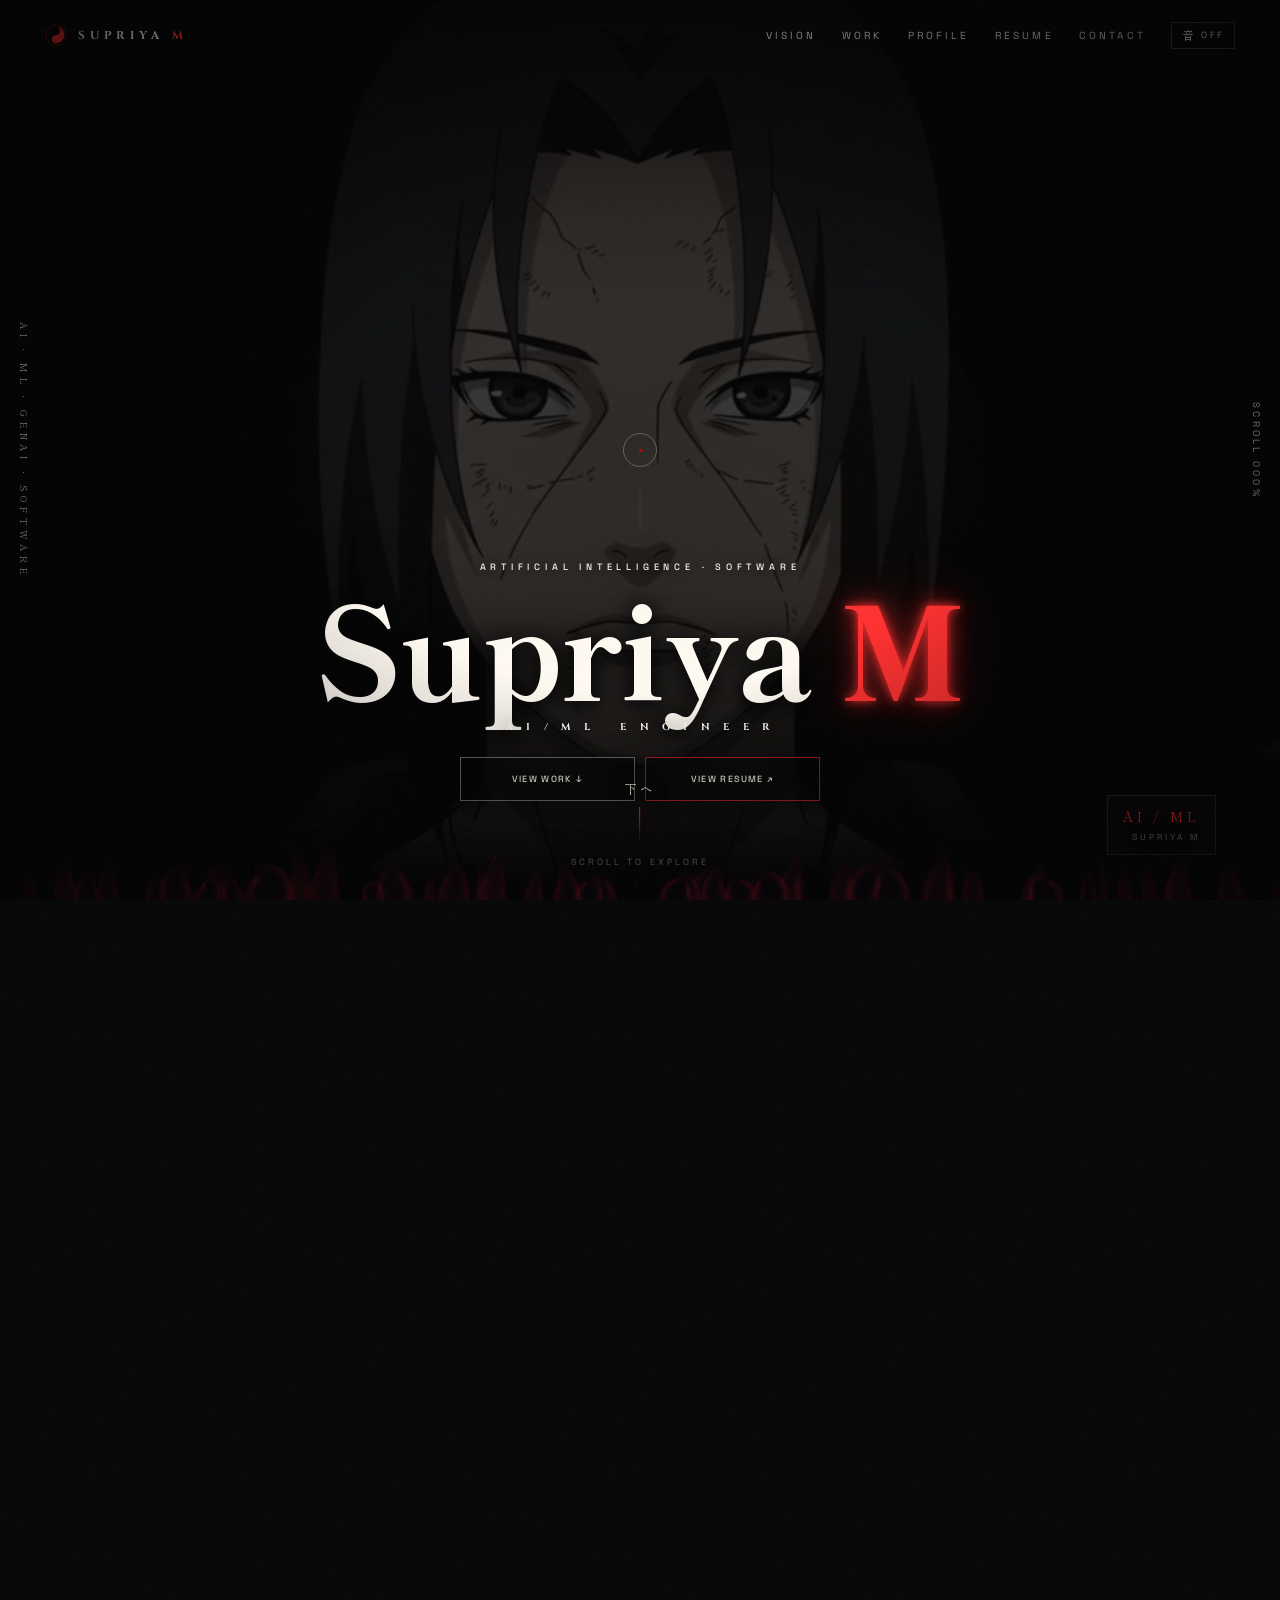
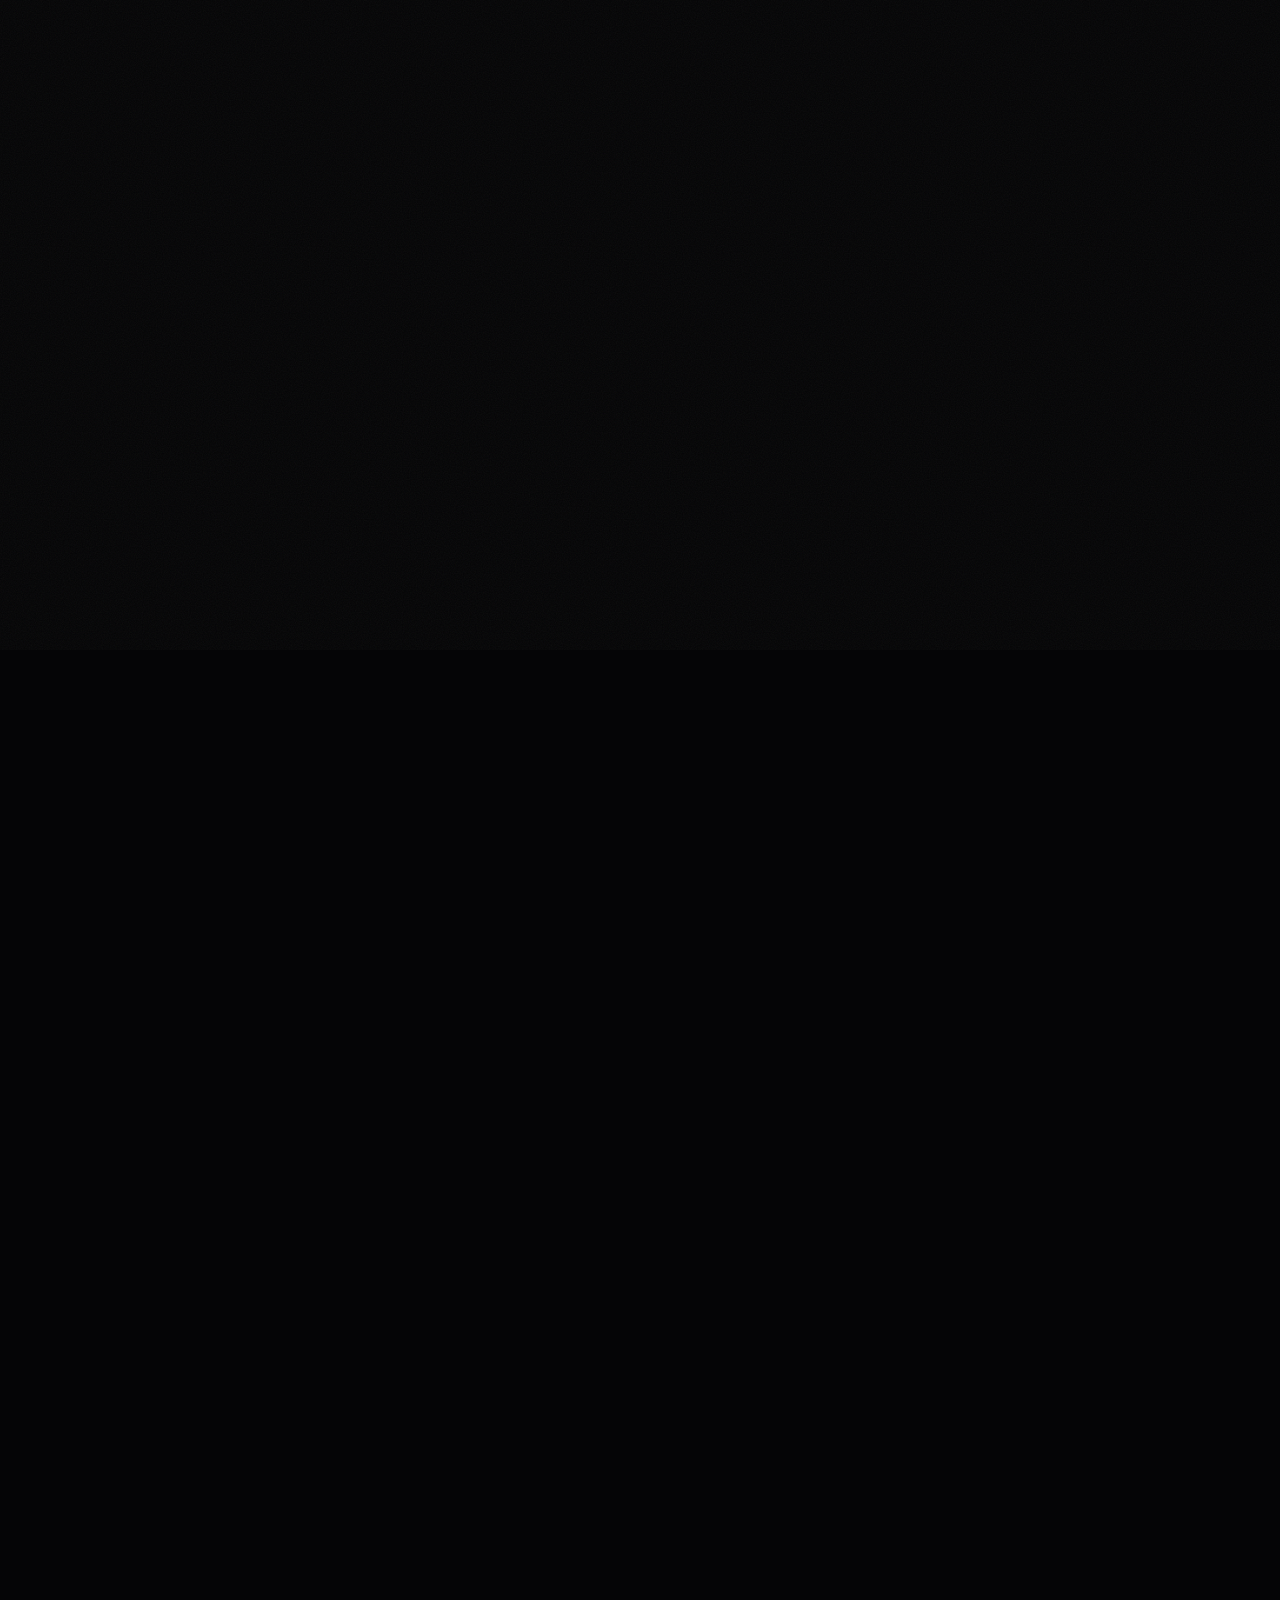
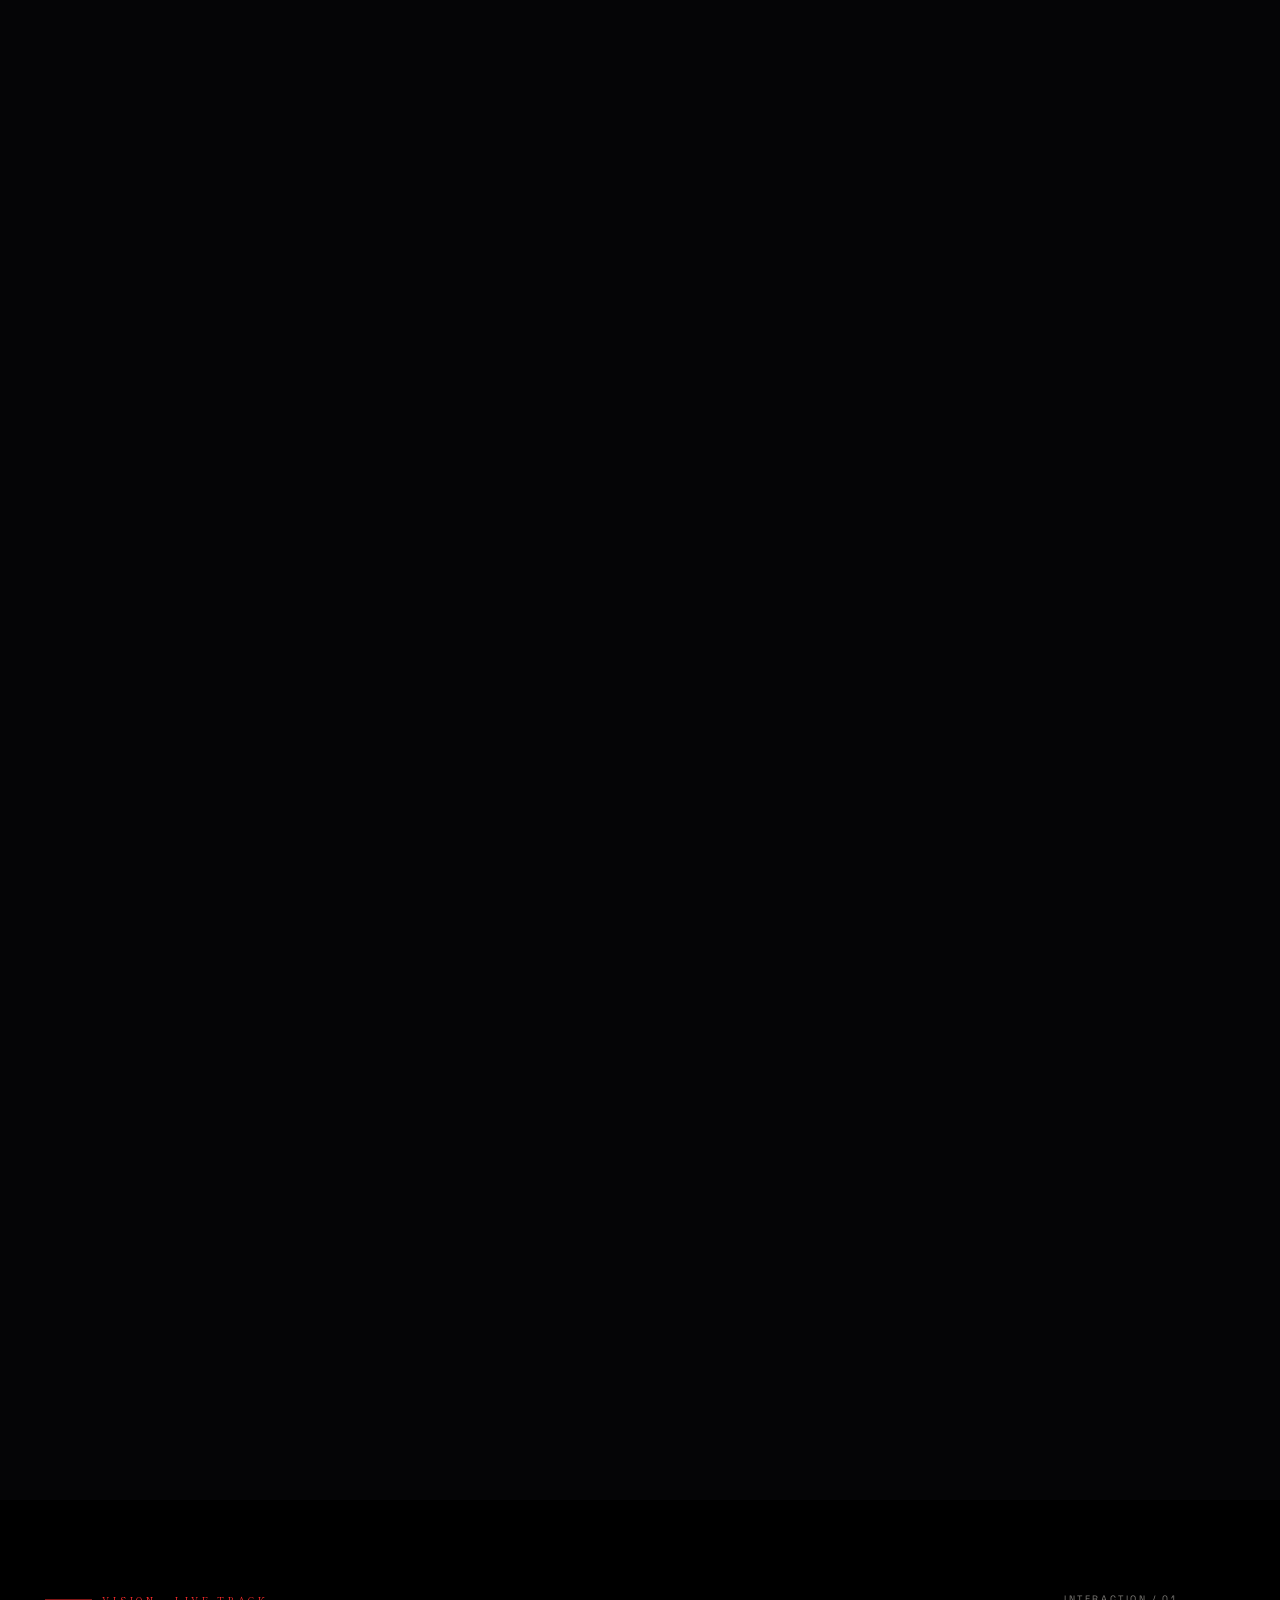
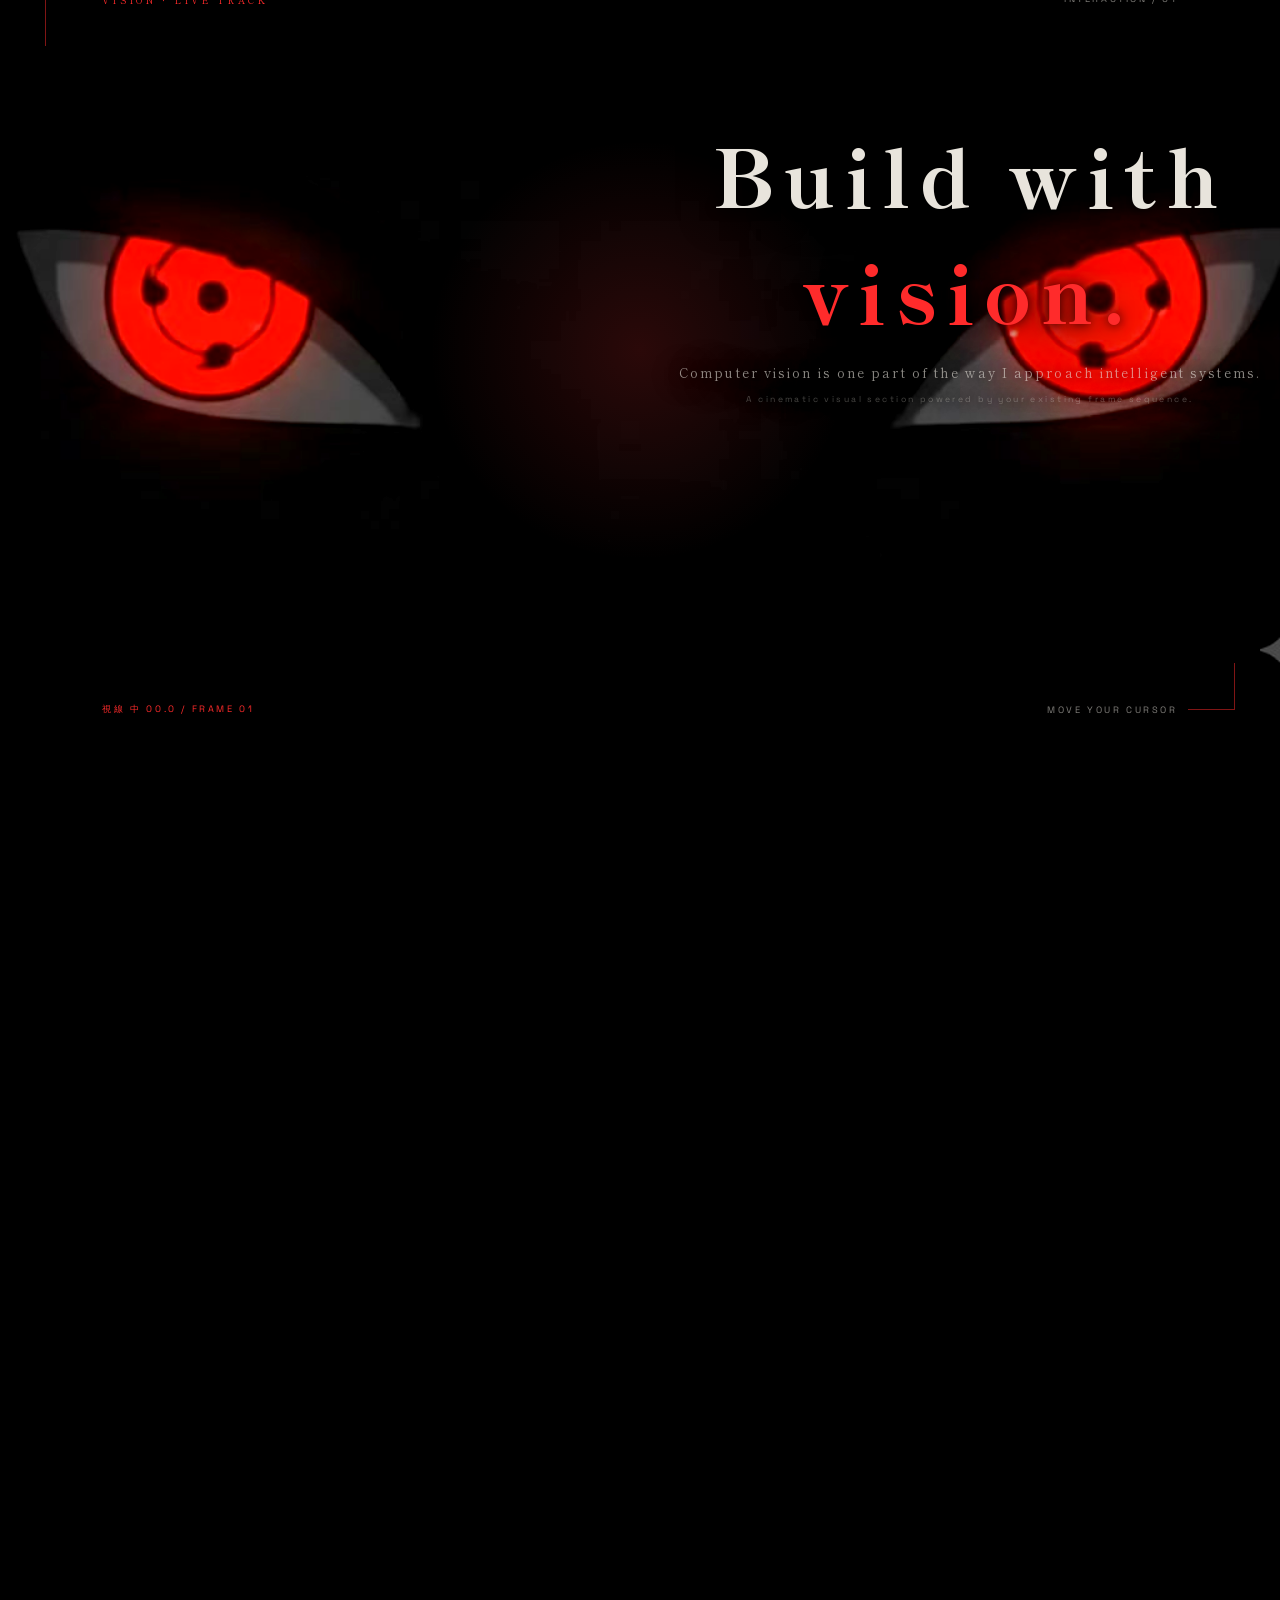
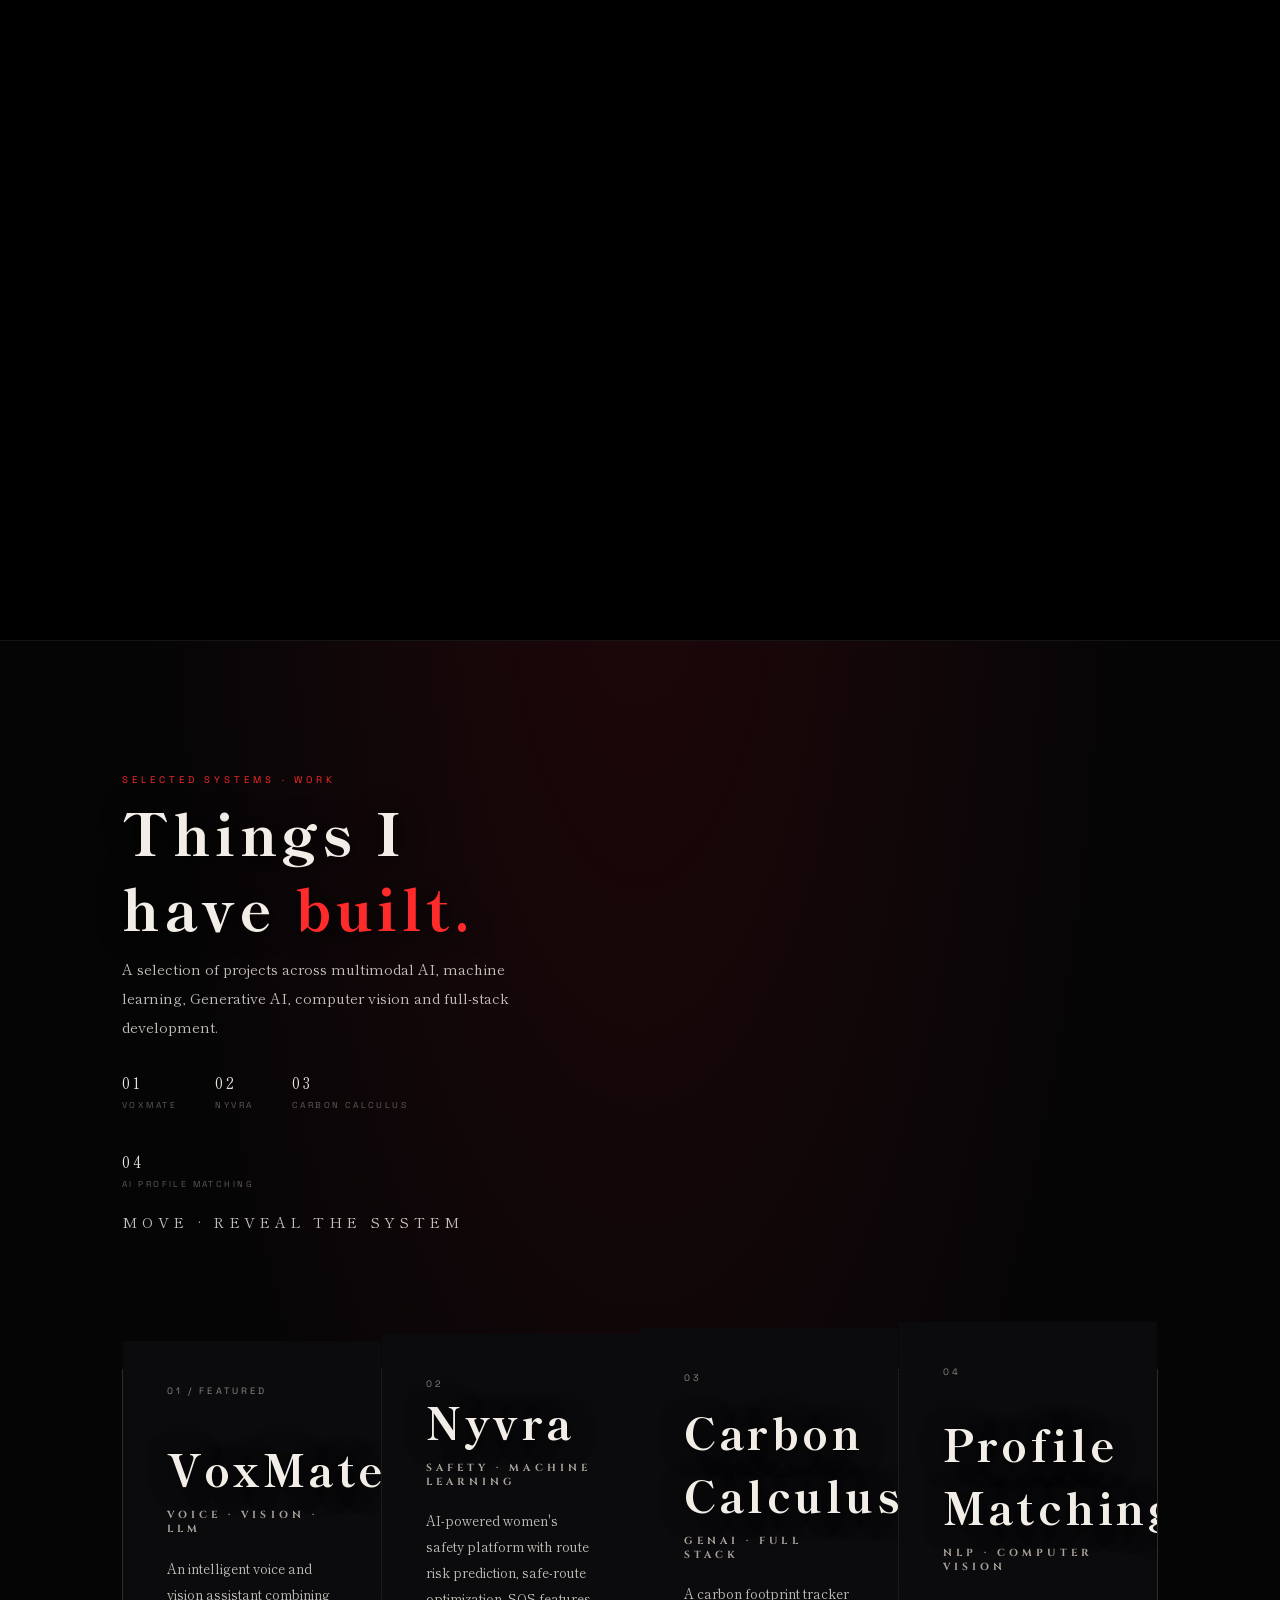
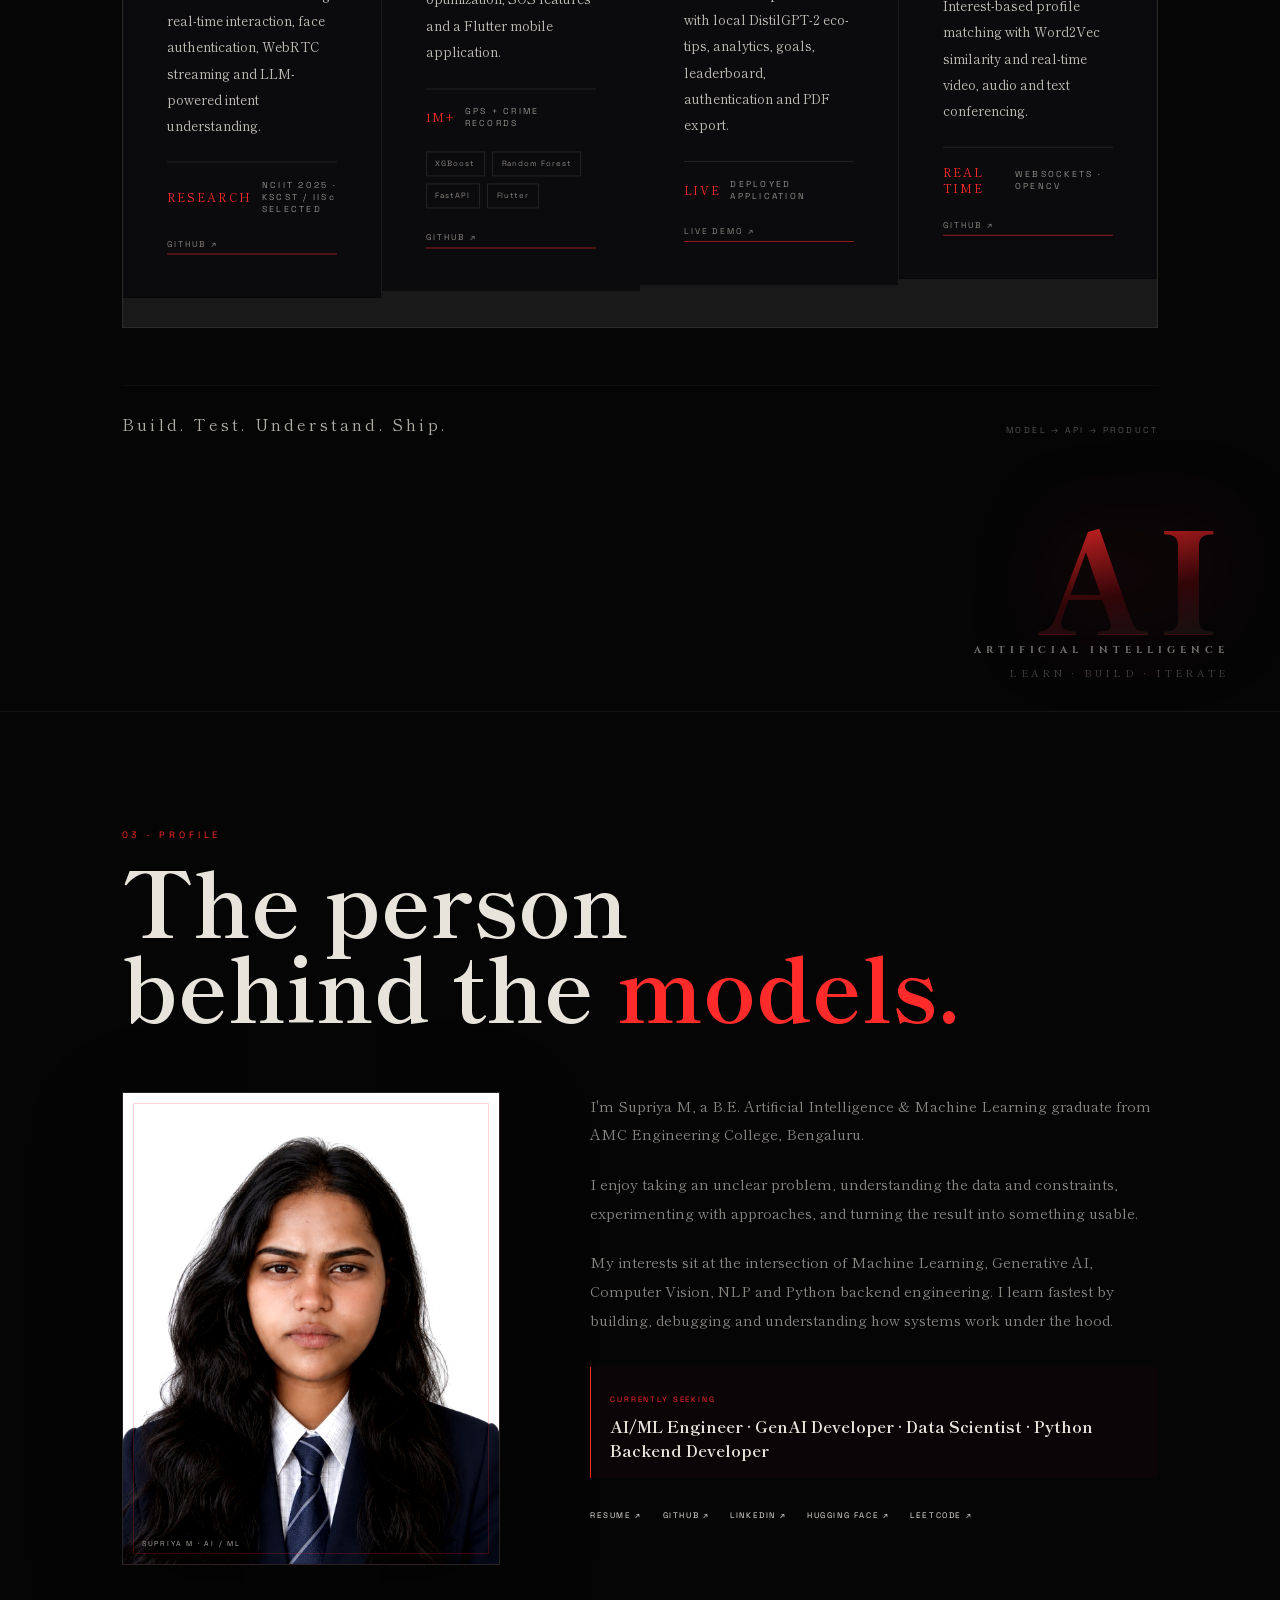
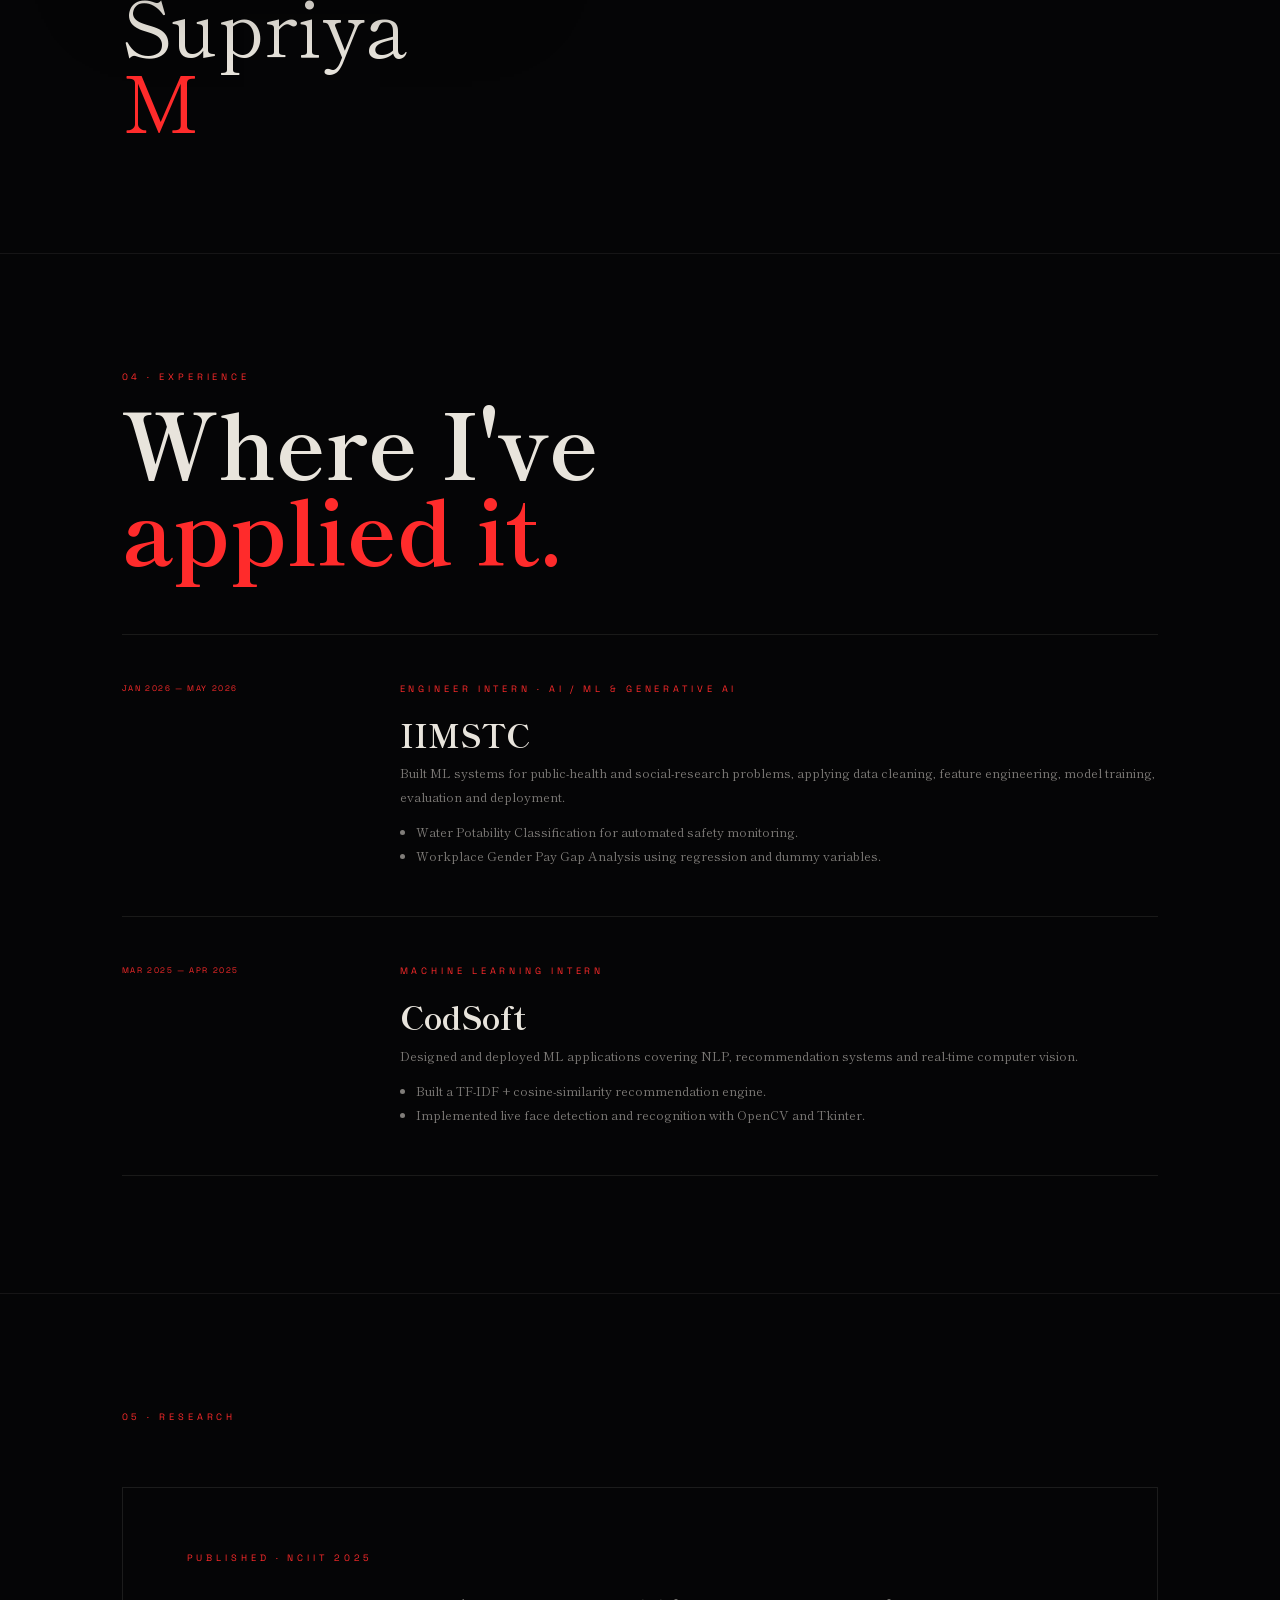
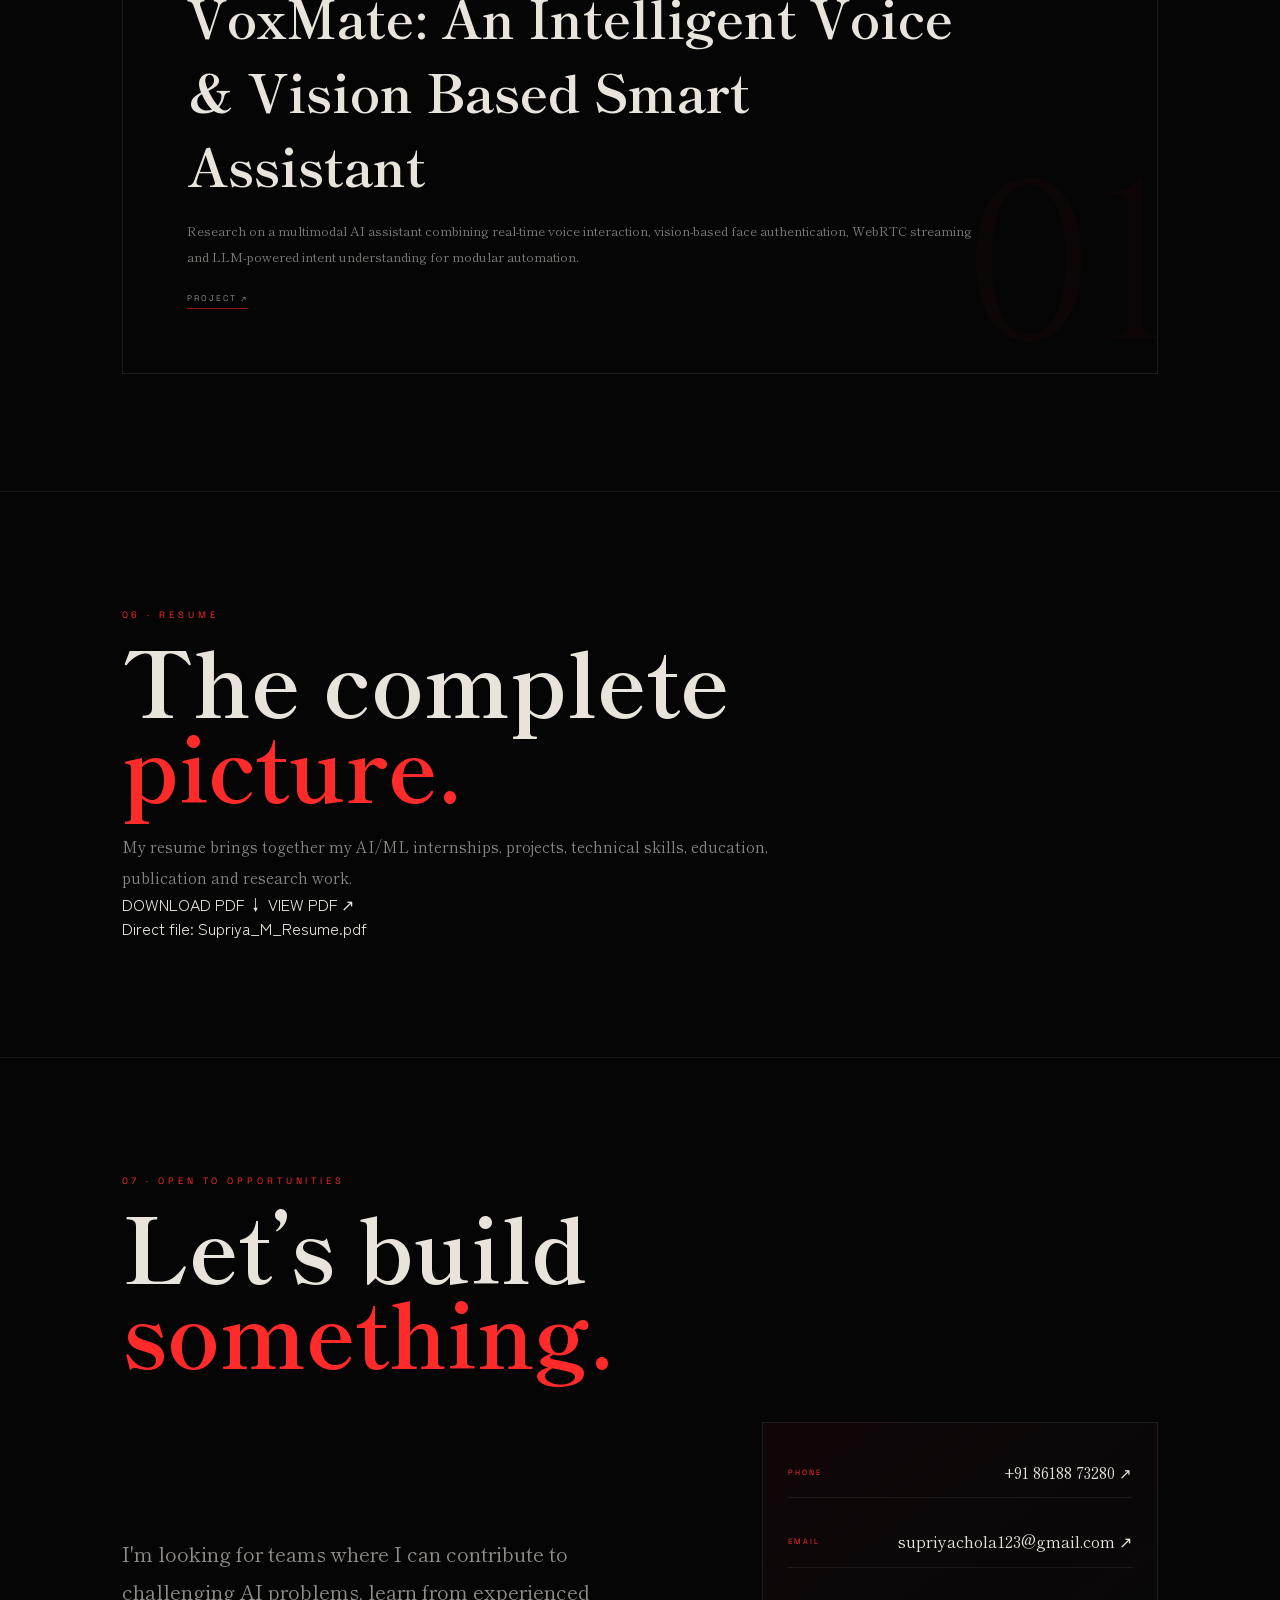
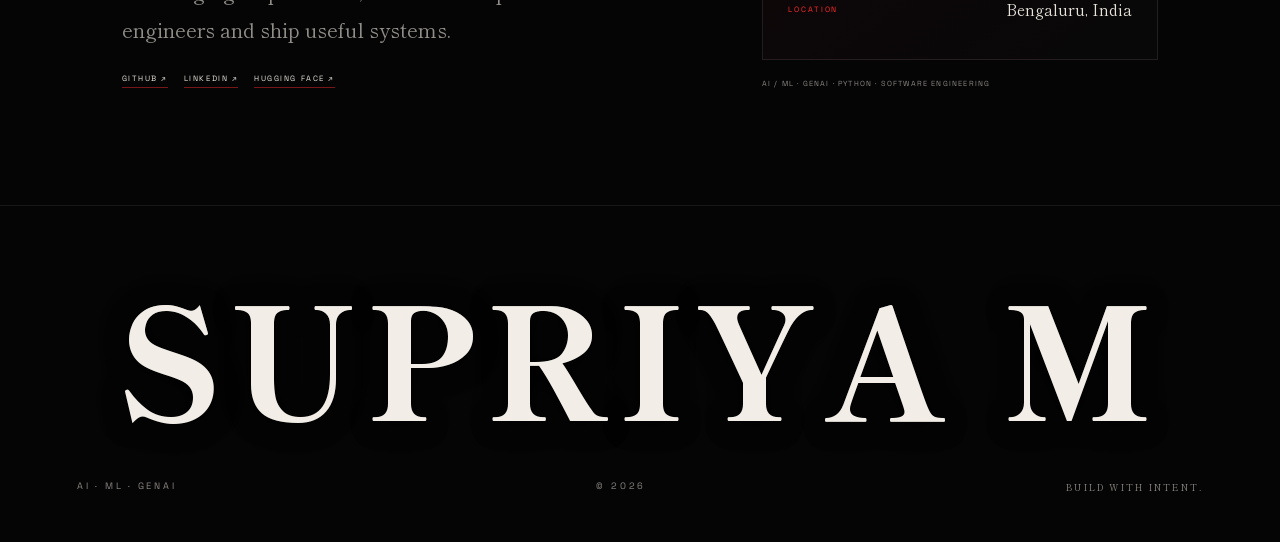
<file: index.html>
<!DOCTYPE html>
<html lang="en">
<head>
  <meta charset="UTF-8" />
  <meta name="viewport" content="width=device-width, initial-scale=1" />
  <title>Supriya M — AI/ML Engineer & GenAI Developer</title>
  <meta name="description" content="Supriya M — AI/ML Engineer and Generative AI Developer building intelligent systems with Python, Machine Learning, GenAI, Computer Vision and NLP." />
  <link rel="preconnect" href="https://fonts.googleapis.com">
  <link rel="preconnect" href="https://fonts.gstatic.com" crossorigin>
  <link href="https://fonts.googleapis.com/css2?family=Shippori+Mincho:wght@400;600;800&family=Zen+Kaku+Gothic+New:wght@300;500;900&family=Cinzel:wght@400;700;900&family=Space+Grotesk:wght@300;400;500&display=swap" rel="stylesheet">
  <link rel="stylesheet" href="style.css" />
  <style>
    /* Portfolio additions — the original cinematic frame engine remains untouched. */
    .portfolio-section{position:relative;z-index:4;padding:clamp(6rem,13vh,10rem) clamp(1.4rem,6vw,6rem);background:var(--ink);border-top:1px solid rgba(232,228,220,.07)}
    .portfolio-wrap{max-width:1150px;margin:auto}
    .portfolio-kicker{font-family:var(--mono);font-size:.58rem;letter-spacing:.42em;color:var(--blood-hot);display:block;margin-bottom:1rem}
    .portfolio-title{font-family:var(--serif);font-size:clamp(3rem,7vw,6.5rem);line-height:.95;margin-bottom:1.5rem}
    .portfolio-title span{color:var(--blood-hot)}
    .portfolio-intro{max-width:650px;color:rgba(232,228,220,.58);font-family:var(--serif);font-size:.95rem;line-height:2}
    .portfolio-grid{display:grid;grid-template-columns:repeat(2,minmax(0,1fr));gap:1px;background:rgba(232,228,220,.09);border:1px solid rgba(232,228,220,.09);margin-top:4rem}
    .portfolio-card{background:var(--ink-2);padding:clamp(1.7rem,3vw,2.7rem);min-height:360px;position:relative;overflow:hidden;transition:background .45s var(--ease),transform .45s var(--ease)}
    .portfolio-card:hover{background:#100b0d;transform:translateY(-4px);z-index:2}
    .portfolio-card:after{content:'';position:absolute;inset:auto -20% -45% 20%;height:70%;background:radial-gradient(circle,rgba(192,18,31,.2),transparent 68%);pointer-events:none}
    .portfolio-card>*{position:relative;z-index:2}
    .portfolio-num{font-family:var(--mono);font-size:.55rem;letter-spacing:.3em;color:var(--smoke)}
    .portfolio-card h3{font-family:var(--serif);font-size:clamp(2rem,4vw,3.2rem);margin:3rem 0 .5rem;line-height:1}
    .portfolio-card .role{font-family:var(--display);font-size:.57rem;letter-spacing:.28em;color:var(--blood-hot)}
    .portfolio-card p{font-family:var(--serif);font-size:.8rem;line-height:2;color:rgba(232,228,220,.54);margin-top:1.2rem}
    .portfolio-tags{display:flex;flex-wrap:wrap;gap:.45rem;margin-top:1.4rem}
    .portfolio-tags span{font-family:var(--mono);font-size:.48rem;letter-spacing:.12em;color:var(--smoke);border:1px solid rgba(232,228,220,.1);padding:.4rem .55rem}
    .portfolio-link{display:inline-block;margin-top:1.5rem;font-family:var(--mono);font-size:.52rem;letter-spacing:.24em;color:var(--smoke);text-decoration:none;border-bottom:1px solid rgba(255,43,43,.55);padding-bottom:.3rem;transition:color .25s ease,transform .25s ease}.portfolio-link:hover{color:var(--blood-hot);transform:translateY(-1px)}
    .portfolio-link:hover{color:var(--blood-hot)}
    .statline{display:flex;gap:1.8rem;flex-wrap:wrap;margin-top:1.4rem}
    .statline strong{display:block;font-family:var(--display);font-size:1.15rem;color:var(--bone)}
    .statline span{font-family:var(--mono);font-size:.48rem;letter-spacing:.14em;color:var(--smoke)}
    .profile-grid{display:grid;grid-template-columns:.8fr 1.2fr;gap:7vw;margin-top:4rem;align-items:start}
    .profile-visual{position:sticky;top:8rem}
    .profile-photo{width:min(100%,340px);aspect-ratio:4/5;overflow:hidden;border:1px solid rgba(232,228,220,.12);position:relative;background:linear-gradient(145deg,rgba(192,18,31,.08),rgba(255,255,255,.015));box-shadow:0 25px 80px rgba(0,0,0,.35)}
    .profile-photo::before{content:'';position:absolute;inset:10px;border:1px solid rgba(255,43,43,.2);pointer-events:none;z-index:2}
    .profile-photo img{width:100%;height:100%;display:block;object-fit:cover;filter:grayscale(.12) contrast(1.06)}
    .profile-photo::after{content:'SUPRIYA M · AI / ML';position:absolute;left:1.2rem;bottom:1rem;font-family:var(--mono);font-size:.45rem;letter-spacing:.25em;color:rgba(232,228,220,.7);z-index:3;text-shadow:0 2px 12px #000}
    .profile-big{font-family:var(--serif);font-size:clamp(2.8rem,6vw,6rem);line-height:.98;margin-top:1.3rem}
    .profile-big span{color:var(--blood-hot)}
    .profile-photo-fallback{position:absolute;inset:0;display:grid;place-items:center;text-align:center;padding:2rem;font-family:var(--mono);font-size:.48rem;letter-spacing:.25em;color:rgba(232,228,220,.32);background:radial-gradient(circle at 50% 35%,rgba(192,18,31,.16),transparent 55%)}
    .profile-copy{color:rgba(232,228,220,.58);font-family:var(--serif);font-size:.9rem;line-height:2;margin-bottom:1.3rem}
    .profile-meta{border-left:1px solid var(--blood-hot);padding:1rem 1.2rem;margin-top:2rem;background:rgba(192,18,31,.035)}
    .profile-meta small{font-family:var(--mono);font-size:.48rem;letter-spacing:.24em;color:var(--blood-hot)}
    .profile-meta strong{display:block;font-family:var(--serif);font-size:1rem;margin-top:.45rem}
    .profile-links{display:flex;gap:1.3rem;flex-wrap:wrap;margin-top:2rem}
    .profile-links a{font-family:var(--mono);font-size:.5rem;letter-spacing:.2em;color:var(--smoke)}
    .profile-links a:hover{color:var(--blood-hot)}
    .experience-list{margin-top:4rem;border-top:1px solid rgba(232,228,220,.09)}
    .experience-item{display:grid;grid-template-columns:230px 1fr;gap:3rem;padding:3rem 0;border-bottom:1px solid rgba(232,228,220,.09)}
    .experience-date{font-family:var(--mono);font-size:.5rem;letter-spacing:.2em;color:var(--blood-hot)}
    .experience-item h3{font-family:var(--serif);font-size:2rem;margin:.35rem 0}
    .experience-item p,.experience-item li{font-family:var(--serif);font-size:.78rem;line-height:1.9;color:rgba(232,228,220,.54)}
    .experience-item ul{padding-left:1rem;margin-top:.7rem}
    .research-box{margin-top:4rem;border:1px solid rgba(232,228,220,.1);padding:clamp(2rem,5vw,4rem);position:relative;overflow:hidden}
    .research-box:after{content:'01';position:absolute;right:-1rem;bottom:-3rem;font-family:var(--display);font-size:14rem;color:rgba(255,43,43,.035)}
    .research-box h3{font-family:var(--serif);font-size:clamp(1.8rem,4vw,3.4rem);max-width:780px;margin:1rem 0}
    .research-box p{font-family:var(--serif);font-size:.8rem;line-height:2;color:rgba(232,228,220,.54);max-width:800px}
    .contact-section{min-height:78vh;display:grid;place-items:center}
    .contact-layout{display:grid;grid-template-columns:1.05fr .95fr;gap:7vw;align-items:end;margin-top:3rem}
    .contact-copy{font-family:var(--serif);font-size:clamp(1rem,1.7vw,1.25rem);line-height:1.9;color:rgba(232,228,220,.62);max-width:650px}
    .contact-card{border:1px solid rgba(232,228,220,.1);background:linear-gradient(145deg,rgba(192,18,31,.055),rgba(255,255,255,.012));padding:1.5rem 1.6rem;display:grid;gap:1rem}
    .contact-row{display:flex;justify-content:space-between;align-items:center;gap:1rem;padding:.9rem 0;border-bottom:1px solid rgba(232,228,220,.08)}
    .contact-row:last-child{border-bottom:0}
    .contact-label{font-family:var(--mono);font-size:.48rem;letter-spacing:.24em;color:var(--blood-hot)}
    .contact-value{font-family:var(--serif);font-size:.95rem;color:var(--bone);text-decoration:none;text-align:right}
    .contact-value:hover{color:var(--blood-hot)}
    .contact-email{font-size:inherit;margin:0;border:0;padding:0}
    .contact-note{font-family:var(--mono);font-size:.46rem;letter-spacing:.16em;color:var(--smoke);margin-top:1.2rem}
    .contact-socials{display:flex;gap:1rem;flex-wrap:wrap;margin-top:1.5rem}
    .contact-socials a{font-family:var(--mono);font-size:.48rem;letter-spacing:.2em;color:var(--smoke);text-decoration:none;border-bottom:1px solid rgba(255,43,43,.45);padding-bottom:.25rem}
    .contact-socials a:hover{color:var(--blood-hot)}
    @media(max-width:820px){
      .portfolio-grid,.profile-grid{grid-template-columns:1fr}
      .experience-item{grid-template-columns:1fr;gap:1rem}
    }
  </style>
</head>
<body>

<div class="loader" id="loader">
  <div class="loader__inner">
    <div class="loader__glyph">SUPRIYA M</div>
    <div class="loader__bar"><span id="loaderFill"></span></div>
    <div class="loader__meta">
      <span>INITIALIZING</span>
      <span id="loaderPct">00</span>
    </div>
  </div>
</div>

<div class="grain" aria-hidden="true"></div>
<div class="vignette" aria-hidden="true"></div>
<div class="scanlines" aria-hidden="true"></div>

<div class="amaterasu-bed" aria-hidden="true"></div>
<canvas class="amaterasu" id="amaterasuCanvas" aria-hidden="true"></canvas>

<div class="storm" aria-hidden="true">
  <div class="storm__flash" id="stormFlash"></div>
  <svg class="storm__bolt" id="stormBolt" viewBox="0 0 1000 1000" preserveAspectRatio="none">
    <path id="boltPath" d="" fill="none" stroke="#fff" stroke-width="2" stroke-linejoin="round" stroke-linecap="round"/>
    <path id="boltGlow" d="" fill="none" stroke="#9fd8ff" stroke-width="9" stroke-linejoin="round" stroke-linecap="round" opacity=".45"/>
  </svg>
</div>

<div class="cursor" id="cursor" aria-hidden="true"><span></span></div>

<header class="chrome">
  <div class="chrome__mark">
    <svg viewBox="0 0 100 100" class="uchiwa" aria-hidden="true">
      <circle cx="50" cy="50" r="46" fill="none" stroke="currentColor" stroke-width="2"/>
      <path d="M50 12 A38 38 0 0 1 50 88 A19 19 0 0 1 50 50 A19 19 0 0 0 50 12Z" fill="currentColor" opacity=".9"/>
      <circle cx="50" cy="31" r="6" fill="var(--ink)"/>
      <circle cx="50" cy="69" r="6" fill="currentColor"/>
    </svg>
    <span>SUPRIYA <b style="color:var(--blood-hot)">M</b></span>
  </div>
  <nav class="chrome__nav">
    <a href="#eyes" data-jp="01">VISION</a>
    <a href="#jutsu" data-jp="02">WORK</a>
    <a href="#profile" data-jp="03">PROFILE</a>
    <a href="#resume" data-jp="04">RESUME</a>
    <a href="#end" data-jp="05">CONTACT</a>
    <button class="chrome__sound" id="soundToggle" type="button" aria-pressed="false" title="Toggle ambient thunder">
      <span class="chrome__sound-jp">音</span><span class="chrome__sound-state" id="soundState">OFF</span>
    </button>
  </nav>
</header>

<div class="rail rail--left" aria-hidden="true"><span>AI · ML · GENAI · SOFTWARE</span></div>
<div class="rail rail--right" aria-hidden="true"><span id="railScroll">SCROLL 000%</span></div>

<div class="hint" id="hint">
  <span class="hint__jp">下へ</span><span class="hint__line"></span>
  <span class="hint__en">SCROLL TO EXPLORE</span>
</div>

<main>

<section class="scrub" id="scrub">
  <div class="scrub__sticky">
    <canvas id="mainCanvas"></canvas>
    <div class="scrub__glow" id="scrubGlow"></div>

    <div class="phase" data-phase="0">
      <h1 class="phase__jp">静寂</h1>
      <p class="phase__en">THE BUILDER</p>
      <p class="phase__sub">From a blank screen to a working intelligent system.</p>
    </div>
    <div class="phase" data-phase="1">
      <h2 class="phase__jp">覚醒</h2>
      <p class="phase__en">AI / ML</p>
      <p class="phase__sub">Machine learning, computer vision, NLP and data-driven problem solving.</p>
    </div>
    <div class="phase" data-phase="2">
      <h2 class="phase__jp">知能</h2>
      <p class="phase__en">GENERATIVE AI</p>
      <p class="phase__sub">LLMs, multimodal assistants, RAG and intelligent automation.</p>
    </div>
    <div class="phase" data-phase="3">
      <h2 class="phase__jp">実装</h2>
      <p class="phase__en">SHIP THE SYSTEM</p>
      <p class="phase__sub">Python backends, APIs and products that turn models into usable software.</p>
    </div>

    <div class="titleblock" id="titleblock">
      <p class="titleblock__kicker">ARTIFICIAL INTELLIGENCE · SOFTWARE</p>
      <h1 class="titleblock__jp">Supriya<span> M</span></h1>
      <p class="titleblock__en">A I / M L &nbsp; E N G I N E E R</p>
       <div class="hero-actions">
         <a class="hero-action" href="#jutsu">VIEW WORK ↓</a>
         <a class="hero-action hero-action--resume" href="#resume">VIEW RESUME ↗</a>
       </div>
    </div>

    <canvas id="featherCanvas" class="feathers"></canvas>
  </div>
</section>

<section class="eyes" id="eyes">
  <div class="eyes__sticky">
    <canvas id="eyeCanvas"></canvas>
    <div class="eyes__flare" id="eyeFlare"></div>
    <div class="eyes__frame">
      <div class="eyes__label eyes__label--tl">VISION · LIVE TRACK</div>
      <div class="eyes__label eyes__label--tr">INTERACTION / 01</div>
      <div class="eyes__label eyes__label--bl" id="eyeReadout">GAZE LEFT 00.0 / FRAME 00</div>
      <div class="eyes__label eyes__label--br">MOVE YOUR CURSOR</div>
    </div>
    <div class="eyes__copy">
      <h2>Build with <span>vision.</span></h2>
      <p>Computer vision is one part of the way I approach intelligent systems.</p>
      <p class="eyes__note">A cinematic visual section powered by your existing frame sequence.</p>
    </div>
  </div>
</section>

<section class="jutsu" id="jutsu">
  <div class="jutsu__reveal" id="jutsuReveal" aria-hidden="true"></div>
  <div class="jutsu__rain" aria-hidden="true"></div>
  <canvas class="ghost" id="ghostCanvas" aria-hidden="true"></canvas>

  <div class="jutsu__inner">
    <div class="jutsu__head">
      <span class="eyebrow" data-px="0.10">SELECTED SYSTEMS · WORK</span>
      <h2 data-px="0.18">Things I<br>have <span style="color:var(--blood-hot)">built.</span></h2>
      <p data-px="0.26">A selection of projects across multimodal AI, machine learning, Generative AI, computer vision and full-stack development.</p>
      <div class="jutsu__meta" data-px="0.34">
        <span><i>01</i>VOXMATE</span>
        <span><i>02</i>NYVRA</span>
        <span><i>03</i>CARBON CALCULUS</span>
        <span><i>04</i>AI PROFILE MATCHING</span>
      </div>
      <p class="jutsu__hint" data-px="0.40">MOVE · REVEAL THE SYSTEM</p>
    </div>

    <div class="jutsu__grid">
      <article class="card" data-px="0.35">
        <span class="card__num">01 / FEATURED</span>
        <h3 class="card__jp">VoxMate</h3>
        <span class="card__ro">VOICE · VISION · LLM</span>
        <p class="card__txt">An intelligent voice and vision assistant combining real-time interaction, face authentication, WebRTC streaming and LLM-powered intent understanding.</p>
        <div class="card__foot"><i>RESEARCH</i> NCIIT 2025 · KSCST / IISc SELECTED</div>
        <a class="portfolio-link" href="https://github.com/supriyachola/Voxmate-An-Intelligent-voice-and-vision-assistant" target="_blank" rel="noopener">GITHUB ↗</a>
      </article>

      <article class="card" data-px="0.41">
        <span class="card__num">02</span>
        <h3 class="card__jp">Nyvra</h3>
        <span class="card__ro">SAFETY · MACHINE LEARNING</span>
        <p class="card__txt">AI-powered women's safety platform with route risk prediction, safe-route optimization, SOS features and a Flutter mobile application.</p>
        <div class="card__foot"><i>1M+</i> GPS + CRIME RECORDS</div>
        <div><span class="portfolio-tags"><span>XGBoost</span><span>Random Forest</span><span>FastAPI</span><span>Flutter</span></span></div>
        <a class="portfolio-link" href="https://github.com/supriyachola/Nyvra" target="_blank" rel="noopener">GITHUB ↗</a>
      </article>

      <article class="card" data-px="0.47">
        <span class="card__num">03</span>
        <h3 class="card__jp">Carbon Calculus</h3>
        <span class="card__ro">GENAI · FULL STACK</span>
        <p class="card__txt">A carbon footprint tracker with local DistilGPT-2 eco-tips, analytics, goals, leaderboard, authentication and PDF export.</p>
        <div class="card__foot"><i>LIVE</i> DEPLOYED APPLICATION</div>
        <a class="portfolio-link" href="https://serpents-carbonaware.netlify.app" target="_blank" rel="noopener">LIVE DEMO ↗</a>
      </article>

      <article class="card" data-px="0.53">
        <span class="card__num">04</span>
        <h3 class="card__jp">Profile Matching</h3>
        <span class="card__ro">NLP · COMPUTER VISION</span>
        <p class="card__txt">Interest-based profile matching with Word2Vec similarity and real-time video, audio and text conferencing.</p>
        <div class="card__foot"><i>REAL TIME</i> WEBSOCKETS · OPENCV</div>
        <a class="portfolio-link" href="https://github.com/supriyachola/AI-POWERED-CONNECTIONS-FOR-MATCHING-PROFILES" target="_blank" rel="noopener">GITHUB ↗</a>
      </article>
    </div>

    <div class="jutsu__foot" data-px="0.14">
      <span>Build. Test. Understand. Ship.</span>
      <span>MODEL → API → PRODUCT</span>
    </div>
  </div>

  <div class="jutsu__amaterasu" aria-hidden="true">
    <span class="jutsu__amaterasu-jp">AI</span>
    <span class="jutsu__amaterasu-ro">ARTIFICIAL INTELLIGENCE</span>
    <span class="jutsu__amaterasu-sub">LEARN · BUILD · ITERATE</span>
  </div>
</section>

<section class="portfolio-section" id="profile">
  <div class="portfolio-wrap">
    <span class="portfolio-kicker">03 · PROFILE</span>
    <h2 class="portfolio-title">The person<br>behind the <span>models.</span></h2>
    <div class="profile-grid">
      <div class="profile-visual">
        <div class="profile-photo">
          <img src="assets/supriya.jpeg" alt="Supriya M" onerror="this.style.display='none';this.nextElementSibling.style.display='grid';">
          <div class="profile-photo-fallback" style="display:none">ADD YOUR PHOTO<br>assets/supriya.jpeg</div>
        </div>
        <div class="profile-big">Supriya<br><span>M</span></div>
      </div>
      <div>
        <p class="profile-copy">I'm Supriya M, a B.E. Artificial Intelligence & Machine Learning graduate from AMC Engineering College, Bengaluru.</p>
        <p class="profile-copy">I enjoy taking an unclear problem, understanding the data and constraints, experimenting with approaches, and turning the result into something usable.</p>
        <p class="profile-copy">My interests sit at the intersection of Machine Learning, Generative AI, Computer Vision, NLP and Python backend engineering. I learn fastest by building, debugging and understanding how systems work under the hood.</p>
        <div class="profile-meta">
          <small>CURRENTLY SEEKING</small>
          <strong>AI/ML Engineer · GenAI Developer · Data Scientist · Python Backend Developer</strong>
        </div>
        <div class="profile-links">
           <a href="Supriya_M_Resume.pdf" download="Supriya_M_Resume.pdf">RESUME ↗</a>
          <a href="https://github.com/supriyachola" target="_blank" rel="noopener">GITHUB ↗</a>
          <a href="https://www.linkedin.com/in/supriyachola/" target="_blank" rel="noopener">LINKEDIN ↗</a>
          <a href="https://huggingface.co/supriyachola" target="_blank" rel="noopener">HUGGING FACE ↗</a>
          <a href="https://leetcode.com/u/supriyachola/" target="_blank" rel="noopener">LEETCODE ↗</a>
        </div>
      </div>
    </div>
  </div>
</section>

<section class="portfolio-section" id="experience">
  <div class="portfolio-wrap">
    <span class="portfolio-kicker">04 · EXPERIENCE</span>
    <h2 class="portfolio-title">Where I've<br><span>applied it.</span></h2>
    <div class="experience-list">
      <article class="experience-item">
        <div class="experience-date">JAN 2026 — MAY 2026</div>
        <div>
          <span class="portfolio-kicker">ENGINEER INTERN · AI / ML & GENERATIVE AI</span>
          <h3>IIMSTC</h3>
          <p>Built ML systems for public-health and social-research problems, applying data cleaning, feature engineering, model training, evaluation and deployment.</p>
          <ul>
            <li>Water Potability Classification for automated safety monitoring.</li>
            <li>Workplace Gender Pay Gap Analysis using regression and dummy variables.</li>
          </ul>
        </div>
      </article>
      <article class="experience-item">
        <div class="experience-date">MAR 2025 — APR 2025</div>
        <div>
          <span class="portfolio-kicker">MACHINE LEARNING INTERN</span>
          <h3>CodSoft</h3>
          <p>Designed and deployed ML applications covering NLP, recommendation systems and real-time computer vision.</p>
          <ul>
            <li>Built a TF-IDF + cosine-similarity recommendation engine.</li>
            <li>Implemented live face detection and recognition with OpenCV and Tkinter.</li>
          </ul>
        </div>
      </article>
    </div>
  </div>
</section>

<section class="portfolio-section" id="research">
  <div class="portfolio-wrap">
    <span class="portfolio-kicker">05 · RESEARCH</span>
    <div class="research-box">
      <span class="portfolio-kicker">PUBLISHED · NCIIT 2025</span>
      <h3>VoxMate: An Intelligent Voice & Vision Based Smart Assistant</h3>
      <p>Research on a multimodal AI assistant combining real-time voice interaction, vision-based face authentication, WebRTC streaming and LLM-powered intent understanding for modular automation.</p>
      <a class="portfolio-link" href="https://github.com/supriyachola/Voxmate-An-Intelligent-voice-and-vision-assistant" target="_blank" rel="noopener">PROJECT ↗</a>
    </div>
  </div>
</section>

<section class="portfolio-section resume-section" id="resume">
  <div class="portfolio-wrap">
    <span class="portfolio-kicker">06 · RESUME</span>
    <h2 class="portfolio-title">The complete<br><span>picture.</span></h2>
    <p class="portfolio-intro">My resume brings together my AI/ML internships, projects, technical skills, education, publication and research work.</p>
    <div class="resume-actions">
      <a class="resume-btn" href="Supriya_M_Resume.pdf" download="Supriya_M_Resume.pdf">DOWNLOAD PDF ↓</a>
      <a class="resume-btn resume-btn--ghost" href="Supriya_M_Resume.pdf" target="_blank" rel="noopener">VIEW PDF ↗</a>
    </div>
    <p class="resume-direct">Direct file: <a href="Supriya_M_Resume.pdf" target="_blank" rel="noopener">Supriya_M_Resume.pdf</a></p>
  </div>
</section>

<section class="portfolio-section contact-section" id="end">
  <div class="portfolio-wrap">
    <span class="portfolio-kicker">07 · OPEN TO OPPORTUNITIES</span>
    <h2 class="portfolio-title">Let’s build<br><span>something.</span></h2>
    <div class="contact-layout">
      <div>
        <p class="contact-copy">I'm looking for teams where I can contribute to challenging AI problems, learn from experienced engineers and ship useful systems.</p>
        <div class="contact-socials">
          <a href="https://github.com/supriyachola" target="_blank" rel="noopener">GITHUB ↗</a>
          <a href="https://www.linkedin.com/in/supriyachola/" target="_blank" rel="noopener">LINKEDIN ↗</a>
          <a href="https://huggingface.co/supriyachola" target="_blank" rel="noopener">HUGGING FACE ↗</a>
        </div>
      </div>
      <div>
        <div class="contact-card">
          <div class="contact-row"><span class="contact-label">PHONE</span><a class="contact-value" href="tel:+918618873280">+91 86188 73280 ↗</a></div>
          <div class="contact-row"><span class="contact-label">EMAIL</span><a class="contact-value contact-email" href="mailto:supriyachola123@gmail.com">supriyachola123@gmail.com ↗</a></div>
          <div class="contact-row"><span class="contact-label">LOCATION</span><span class="contact-value">Bengaluru, India</span></div>
        </div>
        <p class="contact-note">AI / ML · GENAI · PYTHON · SOFTWARE ENGINEERING</p>
      </div>
    </div>
  </div>
</section>

<footer>
  <div class="footer__big">SUPRIYA M</div>
  <div class="footer__row">
    <span>AI · ML · GENAI</span>
    <span>© 2026</span>
    <span>BUILD WITH INTENT.</span>
  </div>
</footer>

</main>

<div class="sticky-badge" id="stickyBadge">
  <span class="sticky-badge__jp">AI / ML</span>
  <span class="sticky-badge__en">SUPRIYA M</span>
</div>

<script src="main.js"></script>
</body>
</html>
</file>
<file: style.css>
/* ═══════════════════════════════════════════
   UCHIHA ITACHI — 写輪眼
   ═══════════════════════════════════════════ */

:root{
  --ink:#050506;
  --ink-2:#0b0b0d;
  --bone:#e8e4dc;
  --smoke:#8a8580;
  --blood:#c0121f;
  --blood-hot:#ff2b2b;
  --ember:#ff6a3d;
  --serif:'Shippori Mincho', 'Yu Mincho', serif;
  --gothic:'Zen Kaku Gothic New', sans-serif;
  --display:'Cinzel', serif;
  --mono:'Space Grotesk', sans-serif;
  --ease:cubic-bezier(.22,1,.36,1);
}

*{margin:0;padding:0;box-sizing:border-box}
html{scroll-behavior:smooth}
body{
  background:var(--ink);
  color:var(--bone);
  font-family:var(--gothic);
  overflow-x:hidden;
  -webkit-font-smoothing:antialiased;
}
::selection{background:var(--blood);color:#fff}

/* ── scrollbar ── */
::-webkit-scrollbar{width:6px}
::-webkit-scrollbar-track{background:#000}
::-webkit-scrollbar-thumb{background:linear-gradient(var(--blood),#3a0409)}

/* ═══ PRELOADER ═══ */
.loader{
  position:fixed;inset:0;z-index:999;
  background:var(--ink);
  display:grid;place-items:center;
  transition:opacity .9s var(--ease), visibility .9s;
}
.loader.done{opacity:0;visibility:hidden}
.loader__inner{width:min(420px,72vw);text-align:center}
.loader__glyph{
  font-family:var(--serif);font-size:clamp(3rem,9vw,5.5rem);
  letter-spacing:.22em;color:var(--bone);
  text-shadow:0 0 40px rgba(255,43,43,.35);
  animation:pulseGlyph 2.4s ease-in-out infinite;
}
@keyframes pulseGlyph{
  0%,100%{opacity:.85;text-shadow:0 0 30px rgba(255,43,43,.25)}
  50%{opacity:1;text-shadow:0 0 70px rgba(255,43,43,.75)}
}
.loader__bar{
  height:1px;background:rgba(232,228,220,.14);
  margin:2.2rem 0 .9rem;overflow:hidden;
}
.loader__bar span{
  display:block;height:100%;width:0%;
  background:linear-gradient(90deg,var(--blood),var(--blood-hot));
  box-shadow:0 0 14px var(--blood-hot);
  transition:width .25s linear;
}
.loader__meta{
  display:flex;justify-content:space-between;
  font-family:var(--mono);font-size:.62rem;
  letter-spacing:.3em;color:var(--smoke);
}

/* ═══ AMBIENT ═══ */
.grain{
  position:fixed;inset:-150%;z-index:400;pointer-events:none;
  opacity:.05;
  background-image:url("data:image/svg+xml,%3Csvg xmlns='http://www.w3.org/2000/svg' width='260' height='260'%3E%3Cfilter id='n'%3E%3CfeTurbulence type='fractalNoise' baseFrequency='.85' numOctaves='3'/%3E%3C/filter%3E%3Crect width='100%25' height='100%25' filter='url(%23n)'/%3E%3C/svg%3E");
  animation:grainShift 700ms steps(4) infinite;
}
@keyframes grainShift{
  0%{transform:translate(0,0)}25%{transform:translate(-3%,2%)}
  50%{transform:translate(2%,-3%)}75%{transform:translate(-2%,-2%)}
  100%{transform:translate(3%,3%)}
}
.vignette{
  position:fixed;inset:0;z-index:390;pointer-events:none;
  background:radial-gradient(ellipse at center,transparent 38%,rgba(0,0,0,.72) 100%);
}
/* .scanlines{
  position:fixed;inset:0;z-index:395;pointer-events:none;opacity:.35;
  background:repeating-linear-gradient(180deg,rgba(0,0,0,0) 0 2px,rgba(0,0,0,.22) 2px 3px);
  mix-blend-mode:multiply;
} */

/* ═══ AMATERASU — 黒炎 ═══ */
/* Black fire eats the bottom hem of the viewport. The band is 8% tall; the
   flames are drawn inside it, so nothing above the hem is ever obscured. */
.amaterasu{
  position:fixed;left:0;right:0;bottom:0;z-index:305;
  width:100%;height:8vh;min-height:46px;pointer-events:none;
}
/* the hem sits under the flames so their black bodies have something to
   climb out of instead of floating on the page */
.amaterasu-bed{
  position:fixed;left:0;right:0;bottom:0;z-index:304;
  height:8vh;min-height:46px;pointer-events:none;
  /* kept light enough that copy scrolling through the hem stays readable */
  background:linear-gradient(0deg,
    rgba(0,0,0,.82) 0%,rgba(0,0,0,.5) 40%,rgba(0,0,0,.18) 72%,transparent 100%);
}

/* ═══ STORM ═══ */
.storm{position:fixed;inset:0;z-index:380;pointer-events:none}
.storm__flash{
  position:absolute;inset:0;opacity:0;
  background:
    radial-gradient(ellipse 90% 60% at var(--bx,50%) -12%,rgba(198,228,255,.92),rgba(150,190,235,.28) 42%,transparent 72%),
    linear-gradient(180deg,rgba(210,232,255,.5),transparent 58%);
  mix-blend-mode:screen;
  will-change:opacity;
}
.storm__bolt{
  position:absolute;inset:0;width:100%;height:100%;opacity:0;
  filter:drop-shadow(0 0 14px rgba(180,220,255,.95)) drop-shadow(0 0 42px rgba(120,180,255,.6));
  mix-blend-mode:screen;will-change:opacity;
}

/* ═══ CURSOR ═══ */
.cursor{
  position:fixed;top:0;left:0;z-index:500;pointer-events:none;
  width:34px;height:34px;margin:-17px 0 0 -17px;
  border:1px solid rgba(232,228,220,.4);border-radius:50%;
  transition:width .35s var(--ease),height .35s var(--ease),
             margin .35s var(--ease),border-color .35s,background .35s;
  mix-blend-mode:difference;
}
.cursor span{
  position:absolute;inset:0;margin:auto;
  width:3px;height:3px;border-radius:50%;background:var(--blood-hot);
}
.cursor.hot{
  width:70px;height:70px;margin:-35px 0 0 -35px;
  border-color:var(--blood-hot);background:rgba(192,18,31,.08);
}
@media (hover:none){.cursor{display:none}}

/* ═══ CHROME ═══ */
.chrome{
  position:fixed;top:0;left:0;right:0;z-index:300;
  display:flex;align-items:center;justify-content:space-between;
  padding:1.5rem clamp(1.1rem,4vw,3rem);
  text-shadow:0 2px 22px rgba(0,0,0,.95);
}
.chrome__mark{display:flex;align-items:center;gap:.7rem;color:var(--bone)}
.uchiwa{width:22px;height:22px;color:var(--blood-hot);animation:spinSlow 24s linear infinite}
@keyframes spinSlow{to{transform:rotate(360deg)}}
.chrome__mark span{
  font-family:var(--display);font-size:.72rem;
  letter-spacing:.42em;font-weight:700;
}
.chrome__nav{display:flex;gap:clamp(1rem,3vw,2.4rem)}
.chrome__nav a{
  position:relative;text-decoration:none;color:var(--bone);
  font-family:var(--mono);font-size:.64rem;letter-spacing:.3em;
  opacity:.65;transition:opacity .3s;
}
.chrome__nav a::before{
  content:attr(data-jp);
  position:absolute;left:50%;top:-1.05rem;transform:translateX(-50%) translateY(4px);
  font-family:var(--serif);font-size:.7rem;color:var(--blood-hot);
  opacity:0;transition:.35s var(--ease);
}
.chrome__nav a:hover{opacity:1}
.chrome__nav a:hover::before{opacity:1;transform:translateX(-50%) translateY(0)}
.chrome__sound{
  display:flex;align-items:center;gap:.45rem;cursor:pointer;
  background:none;border:1px solid rgba(232,228,220,.22);
  padding:.3rem .6rem;color:var(--bone);
  font-family:var(--mono);font-size:.56rem;letter-spacing:.28em;
  transition:border-color .35s,color .35s,background .35s;
}
.chrome__sound-jp{font-family:var(--serif);letter-spacing:0;font-size:.72rem}
.chrome__sound:hover{border-color:rgba(255,43,43,.7)}
.chrome__sound[aria-pressed="true"]{
  border-color:var(--blood-hot);color:var(--blood-hot);
  background:rgba(192,18,31,.12);
}

/* ═══ SIDE RAILS ═══ */
.rail{
  position:fixed;top:0;bottom:0;z-index:300;width:clamp(1.1rem,4vw,3rem);
  display:grid;place-items:center;pointer-events:none;
  text-shadow:0 2px 22px rgba(0,0,0,.95);
}
.rail--left{left:0}
.rail--right{right:0}
.rail span{
  writing-mode:vertical-rl;
  font-family:var(--mono);font-size:.6rem;letter-spacing:.34em;
  color:var(--smoke);white-space:nowrap;
}
.rail--left span{font-family:var(--serif);letter-spacing:.5em}

/* ═══ SCROLL HINT ═══ */
.hint{
  position:fixed;left:50%;bottom:2rem;transform:translateX(-50%);
  z-index:300;display:flex;flex-direction:column;align-items:center;gap:.55rem;
  transition:opacity .6s;text-shadow:0 2px 22px rgba(0,0,0,.95);
}
.hint.hide{opacity:0}
.hint__jp{font-family:var(--serif);font-size:.78rem;letter-spacing:.3em;color:var(--bone)}
.hint__line{
  width:1px;height:40px;
  background:linear-gradient(var(--blood-hot),transparent);
  animation:drip 2s var(--ease) infinite;
}
@keyframes drip{
  0%{transform:scaleY(0);transform-origin:top;opacity:0}
  40%{transform:scaleY(1);opacity:1}
  100%{transform:scaleY(1);transform-origin:bottom;opacity:0}
}
.hint__en{font-family:var(--mono);font-size:.56rem;letter-spacing:.34em;color:var(--smoke)}

/* ═══ STICKY BADGE — pinned 10% from bottom-right ═══ */
.sticky-badge{
  position:fixed;right:5%;bottom:5%;z-index:310;
  display:flex;flex-direction:column;align-items:flex-end;gap:.3rem;
  padding:.7rem .95rem;
  border:1px solid rgba(232,228,220,.14);
  background:rgba(11,11,13,.72);
  backdrop-filter:blur(6px);
  text-shadow:0 2px 22px rgba(0,0,0,.95);
  transition:border-color .5s var(--ease),transform .5s var(--ease);
}
.sticky-badge:hover{border-color:var(--blood-hot);transform:translateY(-3px)}
.sticky-badge__jp{
  font-family:var(--serif);font-size:.82rem;letter-spacing:.3em;
  color:var(--blood-hot);
}
.sticky-badge__en{
  font-family:var(--mono);font-size:.54rem;letter-spacing:.34em;color:var(--smoke);
}
@media (max-width:720px){
  .sticky-badge{right:5%;bottom:5%}
}

/* ═══════════ ACT I — SCRUB ═══════════ */
.scrub{height:700vh;position:relative}
.scrub__sticky{
  position:sticky;top:0;height:100vh;width:100%;
  overflow:hidden;background:#000;
}
#mainCanvas{
  position:absolute;inset:0;width:100%;height:100%;
  display:block;
  opacity:.58;
  filter:contrast(.94) brightness(.52) saturate(.72);
  transform:scale(1.015);
  transform-origin:center;
}
.scrub__glow{
  position:absolute;inset:0;pointer-events:none;opacity:0;
  background:radial-gradient(circle at 50% 44%,rgba(255,43,43,.32),transparent 46%);
  mix-blend-mode:screen;
}
.feathers{position:absolute;inset:0;width:100%;height:100%;pointer-events:none;z-index:2}
/* HERO SCRIM — typography is the focal point */
.scrub__sticky::after{
  content:'';
  position:absolute;
  inset:0;
  z-index:2;
  pointer-events:none;
  background:
    radial-gradient(ellipse 58% 48% at 50% 58%,
      rgba(0,0,0,.88) 0%,
      rgba(0,0,0,.72) 42%,
      rgba(0,0,0,.38) 68%,
      rgba(0,0,0,.78) 100%),
    linear-gradient(180deg,rgba(0,0,0,.88) 0%,rgba(0,0,0,.42) 25%,transparent 48%),
    linear-gradient(0deg,rgba(0,0,0,.92) 0%,rgba(0,0,0,.48) 30%,transparent 58%);
}

/* phase captions */
.phase{
  position:absolute;left:clamp(2rem,7vw,7rem);top:50%;
  transform:translateY(calc(-50% + var(--y,0px)));
  opacity:0;pointer-events:none;max-width:min(30ch,42vw);
  z-index:12;text-shadow:0 2px 34px rgba(0,0,0,.95),0 0 8px rgba(0,0,0,.7);
}
.phase__jp{
  font-family:var(--serif);font-weight:800;
  font-size:clamp(3rem,7.5vw,7rem);line-height:.92;
  letter-spacing:.06em;
}
.phase__en{
  font-family:var(--display);font-weight:700;
  font-size:clamp(.66rem,1.05vw,.82rem);letter-spacing:.36em;
  margin:1rem 0 .8rem;color:var(--blood-hot);white-space:nowrap;
}
.phase__sub{
  font-family:var(--serif);font-size:clamp(.76rem,1.05vw,.92rem);
  line-height:1.9;color:rgba(232,228,220,.72);
}

/* HERO TYPOGRAPHY — SUPRIYA M IS THE MAIN FOCAL POINT */
.titleblock{
  position:absolute;
  left:50%;
  bottom:16vh;
  width:min(94vw,1120px);
  transform:translateX(-50%);
  text-align:center;
  pointer-events:none;
  z-index:20;
  text-shadow:0 4px 55px rgba(0,0,0,1),0 0 26px rgba(0,0,0,.98),0 0 90px rgba(0,0,0,.72);
}

.titleblock__kicker{
  font-family:var(--mono);
  font-size:clamp(.52rem,1vw,.72rem);
  font-weight:500;
  letter-spacing:.52em;
  color:rgba(232,228,220,.86);
  margin-bottom:1.45rem;
}

.titleblock__jp{
  font-family:var(--serif);
  font-weight:800;
  font-size:clamp(4.3rem,11vw,10rem);
  line-height:.78;
  letter-spacing:.015em;
  color:#f4f0e8;
  text-shadow:0 5px 35px rgba(0,0,0,1),0 0 22px rgba(0,0,0,.98),0 0 80px rgba(0,0,0,.72);
}

.titleblock__jp span{
  color:var(--blood-hot);
  text-shadow:0 0 12px rgba(255,43,43,.95),0 0 34px rgba(255,43,43,.70),0 0 85px rgba(255,43,43,.38);
}

.titleblock__en{
  font-family:var(--display);
  font-weight:700;
  font-size:clamp(.62rem,1.25vw,.9rem);
  letter-spacing:.52em;
  margin-top:1.55rem;
  color:rgba(232,228,220,.92);
  text-shadow:0 2px 18px #000,0 0 32px #000;
}

/* ═══════════ ACT II — EYES ═══════════ */
.eyes{height:260vh;position:relative;background:#000}
.eyes__sticky{
  position:sticky;top:0;height:100vh;width:100%;
  overflow:hidden;display:grid;place-items:center;
}
/* deliberately static — only the frame changes, never the framing */
#eyeCanvas{
  position:absolute;top:50%;left:50%;
  width:100%;height:100%;
  transform:translate(-50%,-50%);
  filter:contrast(1.1) saturate(1.15);
}
.eyes__flare{
  position:absolute;inset:0;pointer-events:none;
  background:radial-gradient(circle 300px at var(--mx,50%) var(--my,50%),
             rgba(255,43,43,.16),transparent 70%);
  mix-blend-mode:screen;
}
.eyes__frame{
  position:absolute;pointer-events:none;
  top:clamp(4.6rem,9vh,6.4rem);bottom:clamp(2.6rem,6vh,4rem);
  left:clamp(2.6rem,5vw,4.2rem);right:clamp(2.6rem,5vw,4.2rem);
}
.eyes__frame::before,.eyes__frame::after{
  content:'';position:absolute;width:46px;height:46px;
  border:1px solid rgba(255,43,43,.5);
}
.eyes__frame::before{top:0;left:0;border-right:0;border-bottom:0}
.eyes__frame::after{bottom:0;right:0;border-left:0;border-top:0}
.eyes__label{
  position:absolute;font-family:var(--mono);
  font-size:.58rem;letter-spacing:.28em;color:rgba(232,228,220,.55);
}
.eyes__label--tl{top:-.4rem;left:3.6rem;font-family:var(--serif);letter-spacing:.4em;color:var(--blood-hot)}
.eyes__label--tr{top:-.4rem;right:3.6rem}
.eyes__label--bl{bottom:-.4rem;left:3.6rem;color:var(--blood-hot)}
.eyes__label--br{bottom:-.4rem;right:3.6rem}
.eyes__copy{
  position:relative;z-index:3;text-align:center;
  transform:translateY(26vh);
  text-shadow:0 2px 40px rgba(0,0,0,.95),0 0 12px rgba(0,0,0,.85);
}
.eyes__copy h2{
  font-family:var(--serif);font-weight:800;
  font-size:clamp(2.4rem,6.5vw,5rem);letter-spacing:.12em;
}
.eyes__copy h2 span{color:var(--blood-hot)}
.eyes__copy p{
  font-family:var(--serif);font-size:.82rem;letter-spacing:.16em;
  color:rgba(232,228,220,.6);margin-top:1rem;
}
.eyes__note{
  font-family:var(--mono)!important;font-size:.54rem!important;
  letter-spacing:.28em!important;color:rgba(232,228,220,.3)!important;
  margin-top:.7rem!important;
}

/* ═══════════ ACT III — JUTSU ═══════════ */
.jutsu{
  position:relative;isolation:isolate;overflow:hidden;
  padding:clamp(7rem,16vh,12rem) clamp(1.4rem,6vw,6rem) clamp(13rem,30vh,21rem);
  background:
    radial-gradient(ellipse at 50% -10%,rgba(192,18,31,.14),transparent 55%),
    var(--ink);
  border-top:1px solid rgba(232,228,220,.07);
}
.jutsu__inner{position:relative;z-index:3}

/* background plate that the ghost cursor burns open */
.jutsu__reveal{
  position:absolute;inset:0;z-index:0;pointer-events:none;
  background:url("frames/storm.jpg") center/cover no-repeat;
  opacity:0;transition:opacity .8s var(--ease);
  /* the hole follows the pointer; radius grows on card hover */
  -webkit-mask-image:radial-gradient(circle var(--r,280px) at var(--rx,50%) var(--ry,50%),
      #000 0%,rgba(0,0,0,.72) 38%,rgba(0,0,0,.22) 66%,transparent 82%);
  mask-image:radial-gradient(circle var(--r,280px) at var(--rx,50%) var(--ry,50%),
      #000 0%,rgba(0,0,0,.72) 38%,rgba(0,0,0,.22) 66%,transparent 82%);
  -webkit-mask-repeat:no-repeat;mask-repeat:no-repeat;
  /* the plate's white rain would blow out under the additive ghost */
  filter:saturate(1.25) contrast(1.18) brightness(.55);
}
.jutsu.lit .jutsu__reveal{opacity:1}
/* red bleed so the reveal reads as sharingan light, not a photo swap */
.jutsu__rain{
  position:absolute;inset:0;z-index:1;pointer-events:none;opacity:0;
  transition:opacity .8s var(--ease);
  background:radial-gradient(circle var(--r,280px) at var(--rx,50%) var(--ry,50%),
      rgba(192,18,31,.17),rgba(120,8,16,.07) 55%,transparent 78%);
  mix-blend-mode:screen;
}
.jutsu.lit .jutsu__rain{opacity:1}

/* ported ghost cursor */
.ghost{
  position:absolute;inset:0;z-index:2;width:100%;height:100%;
  pointer-events:none;mix-blend-mode:screen;opacity:0;
  transition:opacity .6s var(--ease);
}
.jutsu.lit .ghost{opacity:1}

.jutsu__head{max-width:56ch;margin-bottom:clamp(3rem,8vh,6rem)}
.eyebrow{
  display:inline-block;font-family:var(--mono);font-size:.6rem;
  letter-spacing:.42em;color:var(--blood-hot);margin-bottom:1.4rem;
}
.jutsu__head h2{
  font-family:var(--serif);font-weight:800;
  font-size:clamp(2rem,5vw,3.6rem);letter-spacing:.08em;line-height:1.3;
}
.jutsu__head p{
  font-family:var(--serif);margin-top:1.4rem;line-height:2;
  font-size:.9rem;color:rgba(232,228,220,.58);
}
.jutsu__grid{
  display:grid;gap:1px;background:rgba(232,228,220,.09);
  grid-template-columns:repeat(auto-fit,minmax(255px,1fr));
  border:1px solid rgba(232,228,220,.09);
}
.card{
  background:var(--ink-2);padding:clamp(1.8rem,3.4vw,2.8rem);
  position:relative;overflow:hidden;
  transition:background .5s var(--ease);
  min-height:330px;display:flex;flex-direction:column;
}
.card::after{
  content:'';position:absolute;inset:0;
  background:radial-gradient(circle at 50% 120%,rgba(192,18,31,.4),transparent 62%);
  opacity:0;transition:opacity .55s var(--ease);
}
.card:hover{background:#0f0b0c}
.card:hover::after{opacity:1}
.card>*{position:relative;z-index:2}
.card__num{
  font-family:var(--mono);font-size:.58rem;letter-spacing:.34em;
  color:var(--smoke);
}
.card__jp{
  font-family:var(--serif);font-weight:800;
  font-size:clamp(2rem,3.4vw,2.9rem);letter-spacing:.08em;
  margin:auto 0 .5rem;
  transition:color .45s var(--ease),text-shadow .45s var(--ease);
}
.card:hover .card__jp{color:var(--blood-hot);text-shadow:0 0 34px rgba(255,43,43,.5)}
.card__ro{
  font-family:var(--display);font-weight:700;font-size:.64rem;
  letter-spacing:.4em;color:var(--smoke);margin-bottom:1.2rem;
}
.card__txt{
  font-family:var(--serif);font-size:.82rem;line-height:2;
  color:rgba(232,228,220,.55);
}
.card__foot{
  margin-top:1.4rem;padding-top:1rem;
  border-top:1px solid rgba(232,228,220,.1);
  font-family:var(--mono);font-size:.54rem;letter-spacing:.26em;
  color:rgba(232,228,220,.34);
  display:flex;align-items:center;gap:.6rem;
}
.card__foot i{
  font-style:normal;font-family:var(--serif);
  font-size:.72rem;letter-spacing:.16em;color:var(--blood-hot);
}

/* head extras */
.jutsu__meta{
  display:flex;flex-wrap:wrap;gap:clamp(1.2rem,3vw,2.6rem);
  margin-top:2.4rem;
}
.jutsu__meta span{
  display:flex;flex-direction:column;gap:.4rem;
  font-family:var(--mono);font-size:.54rem;letter-spacing:.28em;
  color:rgba(232,228,220,.38);
}
.jutsu__meta i{
  font-style:normal;font-family:var(--serif);
  font-size:.95rem;letter-spacing:.18em;color:var(--bone);
}
.jutsu__hint{
  margin-top:2rem;font-family:var(--mono);font-size:.56rem;
  letter-spacing:.3em;color:var(--blood-hot);opacity:.8;
}
.jutsu__foot{
  display:flex;flex-wrap:wrap;justify-content:space-between;gap:1.4rem;
  margin-top:clamp(3rem,7vh,5rem);padding-top:1.6rem;
  border-top:1px solid rgba(232,228,220,.08);
}
.jutsu__foot span:first-child{
  font-family:var(--serif);font-size:1rem;letter-spacing:.2em;
  color:rgba(232,228,220,.75);
}
.jutsu__foot span:last-child{
  font-family:var(--mono);font-size:.54rem;letter-spacing:.28em;
  color:rgba(232,228,220,.34);align-self:flex-end;
}

/* 天照 — bottom right anchor */
.jutsu__amaterasu{
  position:absolute;right:clamp(1rem,4vw,4rem);bottom:clamp(1.4rem,4vh,3rem);
  z-index:3;pointer-events:none;text-align:right;
  display:flex;flex-direction:column;align-items:flex-end;gap:.5rem;
}
.jutsu__amaterasu-jp{
  font-family:var(--serif);font-weight:800;line-height:.86;
  font-size:clamp(3.4rem,11vw,9rem);letter-spacing:.06em;
  color:transparent;
  background:linear-gradient(170deg,rgba(255,43,43,.92),rgba(120,6,12,.35) 62%,rgba(232,228,220,.06));
  -webkit-background-clip:text;background-clip:text;
  filter:drop-shadow(0 0 44px rgba(192,18,31,.5));
}
.jutsu__amaterasu-ro{
  font-family:var(--display);font-weight:700;
  font-size:.62rem;letter-spacing:.5em;color:rgba(232,228,220,.5);
}
.jutsu__amaterasu-sub{
  font-family:var(--serif);font-size:.62rem;letter-spacing:.34em;
  color:rgba(232,228,220,.28);
}

/* ═══════════ ACT IV — QUOTE ═══════════ */
.quote{
  min-height:100vh;display:grid;place-items:center;align-content:center;
  gap:clamp(2rem,5vh,3.5rem);text-align:center;
  padding:clamp(6rem,14vh,10rem) clamp(1.4rem,6vw,6rem);
  position:relative;overflow:hidden;
}
.quote::before{
  content:'写輪眼';position:absolute;inset:0;display:grid;place-items:center;
  font-family:var(--serif);font-weight:800;
  font-size:clamp(12rem,34vw,30rem);color:rgba(232,228,220,.028);
  letter-spacing:.06em;pointer-events:none;
}
.quote__jp{
  font-family:var(--serif);font-weight:800;
  font-size:clamp(2.2rem,6vw,4.6rem);letter-spacing:.14em;
  position:relative;
}
.quote__jp .dots{color:var(--blood-hot)}
.quote blockquote{max-width:62ch;position:relative}
.quote blockquote p{
  font-family:var(--serif);font-size:clamp(.95rem,1.5vw,1.18rem);
  line-height:2.3;color:rgba(232,228,220,.78);
}
.quote cite{
  display:block;margin-top:2rem;font-style:normal;
  font-family:var(--mono);font-size:.6rem;letter-spacing:.4em;color:var(--blood-hot);
}
.quote__mark{
  font-family:var(--serif);font-size:.72rem;letter-spacing:.6em;
  color:var(--smoke);position:relative;
}

/* ═══════════ FOOTER ═══════════ */
footer{
  border-top:1px solid rgba(232,228,220,.08);
  padding:clamp(3rem,8vh,6rem) clamp(1.4rem,6vw,6rem) 3rem;
}
.footer__big{
  font-family:var(--serif);font-weight:800;
  font-size:clamp(2.6rem,12vw,10rem);line-height:1;
  letter-spacing:.06em;
  background:linear-gradient(180deg,rgba(232,228,220,.9),rgba(232,228,220,.06));
  -webkit-background-clip:text;background-clip:text;color:transparent;
  text-align:center;
}
.footer__row{
  display:flex;flex-wrap:wrap;gap:1.2rem;
  justify-content:space-between;margin-top:3rem;
  font-family:var(--mono);font-size:.58rem;letter-spacing:.3em;
  color:var(--smoke);
}
.footer__row span:last-child{font-family:var(--serif);letter-spacing:.24em}

/* scroll-driven parallax + fade (JS owns transform/opacity) */
[data-px],.jutsu__grid .card{will-change:transform,opacity}

/* ═══════════ REVEALS ═══════════ */
[data-reveal]{
  opacity:0;transform:translateY(38px);
  transition:opacity 1s var(--ease),transform 1.1s var(--ease);
  transition-delay:calc(var(--i,0) * 110ms);
}
[data-reveal].in{opacity:1;transform:none}

/* ═══════════ RESPONSIVE ═══════════ */
@media (max-width:820px){
  .scrub{height:520vh}
  .phase{
    left:50%;top:auto;bottom:18vh;
    transform:translate(-50%, var(--y,0px));
    text-align:center;max-width:86vw;
  }
  .titleblock{bottom:8vh}
  .eyes__copy{transform:translateY(30vh)}
  .eyes__label--tr,.eyes__label--br{display:none}
  .rail{display:none}
  .jutsu{padding-bottom:clamp(12rem,26vh,16rem)}
  .jutsu__amaterasu{left:clamp(1rem,4vw,4rem);align-items:flex-start;text-align:left}
  .jutsu__amaterasu-jp{font-size:clamp(3rem,17vw,6rem)}
  .jutsu__foot span:last-child{align-self:flex-start}
}
@media (prefers-reduced-motion:reduce){
  .grain,.uchiwa,.hint__line{animation:none}
  html{scroll-behavior:auto}
}

/* ── Resume / personal-brand additions ── */
.resume-nav{opacity:.9!important}
.resume-nav:hover{color:var(--blood-hot)!important}
 .hero-actions{
  display:flex;
  justify-content:center;
  align-items:center;
  gap:.8rem;
  flex-wrap:wrap;
  margin-top:2rem;
  pointer-events:auto;
}

.hero-action{
  display:inline-flex;
  align-items:center;
  justify-content:center;
  min-width:158px;
  padding:.88rem 1.25rem;
  text-decoration:none;
  font-family:var(--mono);
  font-size:.54rem;
  font-weight:500;
  letter-spacing:.2em;
  color:var(--bone);
  border:1px solid rgba(232,228,220,.42);
  background:rgba(0,0,0,.58);
  backdrop-filter:blur(8px);
  box-shadow:0 8px 30px rgba(0,0,0,.35);
  transition:color .3s ease,border-color .3s ease,background .3s ease,transform .3s ease;
}

.hero-action:hover{
  border-color:var(--blood-hot);
  color:#fff;
  background:rgba(192,18,31,.20);
  transform:translateY(-3px);
  box-shadow:0 12px 35px rgba(0,0,0,.55),0 0 28px rgba(255,43,43,.15);
}

.hero-action--resume{
  border-color:rgba(255,43,43,.68);
  background:rgba(80,0,8,.16);
}

/* ================================================================
   FINAL HERO BALANCE — 50% ITACHI / 50% TEXT
   ================================================================ */

/* ---------- Global link reset: never use browser blue/purple ---------- */
a,
a:visited,
a:active {
  color: var(--bone);
  text-decoration: none;
}

a:hover,
a:focus-visible {
  color: var(--blood-hot);
  text-decoration: none;
}

/* ---------- Canvas / Itachi ---------- */
#mainCanvas {
  position: absolute;
  inset: 0;
  width: 100%;
  height: 100%;
  display: block;

  /* 50% visual presence */
  opacity: .52 !important;

  /* Keep the face recognizable */
  filter:
    contrast(.96)
    brightness(.72)
    saturate(.76) !important;

  transform: scale(1.01);
  transform-origin: center;
  z-index: 1 !important;
}

/* ---------- Reading layer ---------- */
/*
   The old scrim was too dark and made Itachi disappear.
   This one only creates enough contrast behind typography.
*/
.scrub__sticky::after {
  content: "";
  position: absolute;
  inset: 0;
  z-index: 2 !important;
  pointer-events: none;

  background:
    radial-gradient(
      ellipse 66% 58% at 50% 54%,
      rgba(0,0,0,.44) 0%,
      rgba(0,0,0,.30) 42%,
      rgba(0,0,0,.18) 68%,
      rgba(0,0,0,.48) 100%
    ),
    linear-gradient(
      180deg,
      rgba(0,0,0,.52) 0%,
      rgba(0,0,0,.15) 30%,
      transparent 58%
    ),
    linear-gradient(
      0deg,
      rgba(0,0,0,.68) 0%,
      rgba(0,0,0,.20) 32%,
      transparent 64%
    );
}

/* ---------- Hero stacking ---------- */
.scrub__sticky > .scrub__glow {
  z-index: 3 !important;
}

.scrub__sticky > .feathers {
  z-index: 8 !important;
}

.scrub__sticky > .phase {
  z-index: 12 !important;
}

.scrub__sticky > .titleblock {
  z-index: 20 !important;
}

/* ---------- All hero phase text ---------- */
.phase {
  z-index: 12 !important;
  color: #f5f1e9 !important;

  text-shadow:
    0 3px 18px rgba(0,0,0,.98),
    0 0 15px rgba(0,0,0,.98),
    0 0 36px rgba(0,0,0,.86);
}

.phase__jp {
  color: #faf7f0 !important;

  text-shadow:
    0 4px 22px #000,
    0 0 18px #000,
    0 0 48px rgba(0,0,0,.90);
}

.phase__en {
  color: var(--blood-hot) !important;

  text-shadow:
    0 2px 14px #000,
    0 0 24px #000,
    0 0 32px rgba(255,43,43,.25);
}

.phase__sub {
  color: #eee9e0 !important;

  text-shadow:
    0 2px 15px #000,
    0 0 26px #000;
}

/* ---------- Main identity ---------- */
.titleblock {
  position: absolute;
  left: 50%;
  bottom: 15vh;
  width: min(92vw, 1120px);

  transform: translateX(-50%);
  text-align: center;

  pointer-events: none;
  z-index: 20 !important;

  text-shadow:
    0 4px 45px rgba(0,0,0,.98),
    0 0 24px rgba(0,0,0,.95),
    0 0 70px rgba(0,0,0,.72);
}

.titleblock__kicker {
  color: #f0ece4 !important;
  font-family: var(--mono);
  font-size: clamp(.52rem, 1vw, .72rem);
  letter-spacing: .48em;

  text-shadow:
    0 2px 14px #000,
    0 0 22px #000;
}

.titleblock__jp {
  color: #faf7f0 !important;
  font-size: clamp(4rem, 10vw, 9.5rem);
  line-height: .84;
  letter-spacing: .015em;

  white-space: nowrap;

  text-shadow:
    0 5px 30px #000,
    0 0 22px #000,
    0 0 62px rgba(0,0,0,.90);
}

.titleblock__jp span {
  color: #ff3030 !important;

  text-shadow:
    0 0 10px rgba(255,43,43,.95),
    0 0 28px rgba(255,43,43,.70),
    0 0 68px rgba(255,43,43,.36);
}

.titleblock__en {
  color: #eee9e0 !important;
  font-weight: 700;
  letter-spacing: .48em;

  text-shadow:
    0 2px 14px #000,
    0 0 26px #000;
}

/* ---------- Hero controls ---------- */
.hero-actions {
  display: flex;
  justify-content: center;
  align-items: center;
  flex-wrap: wrap;
  gap: .8rem;

  margin-top: 1.8rem;
  pointer-events: auto;
  position: relative;
  z-index: 25;
}

.hero-action,
.hero-action:visited,
.hero-action:active {
  display: inline-flex;
  align-items: center;
  justify-content: center;

  min-width: 155px;
  padding: .82rem 1.2rem;

  color: #eee9e0 !important;
  background: rgba(0,0,0,.42);

  border: 1px solid rgba(232,228,220,.42);

  font-family: var(--mono);
  font-size: .52rem;
  letter-spacing: .19em;

  text-decoration: none !important;

  backdrop-filter: blur(6px);

  text-shadow: 0 2px 10px #000;

  transition:
    color .3s ease,
    border-color .3s ease,
    background .3s ease,
    transform .3s ease;
}

.hero-action:hover,
.hero-action:focus-visible {
  color: #fff !important;
  border-color: var(--blood-hot) !important;
  background: rgba(110,0,10,.18);
  transform: translateY(-3px);
}

.hero-action--resume {
  border-color: rgba(255,43,43,.62);
}

/* ---------- Navigation ---------- */
.chrome {
  z-index: 300 !important;
}

.chrome__mark {
  color: #eee9e0 !important;
  text-shadow:
    0 2px 14px #000,
    0 0 24px #000;
}

.chrome__nav a,
.chrome__nav a:visited {
  color: #eee9e0 !important;
  opacity: .84;

  text-shadow:
    0 2px 12px #000,
    0 0 20px #000;
}

.chrome__nav a:hover,
.chrome__nav a:focus-visible {
  color: #fff !important;
  opacity: 1;
}

/* ---------- Scroll / side UI ---------- */
.hint,
.rail {
  z-index: 300 !important;
  text-shadow:
    0 2px 14px #000,
    0 0 24px #000;
}

.hint__jp {
  color: #f1ede5 !important;
}

.hint__en {
  color: #aaa39b !important;
}

.rail span {
  color: #aaa39b !important;
}

/* ---------- Profile ---------- */
.profile-layout {
  display: grid;
  grid-template-columns: minmax(280px, .75fr) minmax(0, 1.25fr);
  gap: clamp(2.5rem, 7vw, 7rem);
  align-items: center;
}

.profile-visual {
  position: relative;
  width: 100%;
  max-width: 520px;
  margin-inline: auto;
}

.profile-photo {
  display: block;
  width: min(100%, 520px);
  height: auto;
  max-height: 650px;
  object-fit: cover;
}

.profile-copy {
  min-width: 0;
}

.profile-copy p {
  max-width: 70ch;
}

/* ---------- Contact ---------- */
.contact-layout {
  display: grid;
  grid-template-columns: minmax(0, 1fr) minmax(260px, .7fr);
  gap: clamp(2rem, 7vw, 7rem);
  align-items: start;
}

.contact-value,
.contact-email,
.contact-socials a,
.profile-links a {
  color: var(--bone) !important;
  text-decoration: none !important;
}

.contact-value:hover,
.contact-email:hover,
.contact-socials a:hover,
.profile-links a:hover {
  color: var(--blood-hot) !important;
}

/* ---------- Other section text ---------- */
.jutsu__head h2,
.card__jp,
.quote__jp,
.footer__big {
  color: #f2eee7;
  text-shadow:
    0 3px 22px rgba(0,0,0,.75),
    0 0 30px rgba(0,0,0,.45);
}

.jutsu__head p,
.card__txt,
.quote blockquote p {
  color: rgba(238,233,224,.82);
}

.card__ro {
  color: #aaa39b;
}

.card__foot {
  color: rgba(238,233,224,.58);
}


/* ================================================================
   TABLET
   ================================================================ */

@media (max-width: 1100px) {

  .titleblock {
    width: 94vw;
  }

  .titleblock__jp {
    font-size: clamp(3.7rem, 10vw, 7.8rem);
  }

  .chrome__nav {
    gap: 1.2rem;
  }

  .profile-layout {
    grid-template-columns: minmax(240px, .8fr) minmax(0, 1.2fr);
    gap: 3rem;
  }
}


/* ================================================================
   MOBILE / TABLET HERO
   ================================================================ */

@media (max-width: 820px) {

  .scrub {
    height: 520vh;
  }

  /* Itachi stays visible on mobile */
  #mainCanvas {
    opacity: .50 !important;

    filter:
      contrast(.94)
      brightness(.66)
      saturate(.70) !important;
  }

  .scrub__sticky::after {
    z-index: 2 !important;

    background:
      radial-gradient(
        ellipse 88% 55% at 50% 53%,
        rgba(0,0,0,.48) 0%,
        rgba(0,0,0,.32) 45%,
        rgba(0,0,0,.22) 72%,
        rgba(0,0,0,.58) 100%
      ),
      linear-gradient(
        180deg,
        rgba(0,0,0,.60) 0%,
        rgba(0,0,0,.18) 34%,
        transparent 60%
      ),
      linear-gradient(
        0deg,
        rgba(0,0,0,.74) 0%,
        rgba(0,0,0,.24) 38%,
        transparent 66%
      );
  }

  .phase {
    left: 50%;
    top: auto;
    bottom: 18vh;

    max-width: 90vw;

    text-align: center;
    z-index: 12 !important;
  }

  .titleblock {
    width: 94vw;
    bottom: 10vh;
  }

  .titleblock__kicker {
    font-size: .48rem;
    letter-spacing: .30em;
    margin-bottom: .9rem;
  }

  .titleblock__jp {
    font-size: clamp(3.4rem, 15vw, 6.8rem);
    line-height: .84;
    white-space: nowrap;
  }

  .titleblock__en {
    font-size: .54rem;
    letter-spacing: .25em;
    margin-top: 1rem;
  }

  .hero-actions {
    gap: .55rem;
    margin-top: 1.35rem;
  }

  .hero-action {
    min-width: 135px;
    padding: .72rem .72rem;
    font-size: .45rem;
    letter-spacing: .14em;
  }

  .chrome__nav {
    gap: .75rem;
  }

  .chrome__nav a {
    font-size: .56rem;
  }

  .profile-layout,
  .contact-layout {
    grid-template-columns: 1fr;
    gap: 2.5rem;
  }

  .profile-visual {
    max-width: 460px;
    margin-inline: auto;
  }

  .profile-photo {
    width: min(100%, 460px);
    max-height: none;
  }

  .profile-copy {
    width: 100%;
  }

  .profile-big {
    text-align: center;
  }

  .profile-copy p {
    max-width: 65ch;
    margin-inline: auto;
  }

  .rail {
    display: none;
  }
}


/* ================================================================
   SMALL PHONES
   ================================================================ */

@media (max-width: 560px) {

  .chrome__nav {
    gap: .48rem;
  }

  .chrome__nav a {
    font-size: .48rem;
    letter-spacing: .12em;
  }

  .titleblock {
    width: 96vw;
    bottom: 9vh;
  }

  .titleblock__jp {
    font-size: clamp(3rem, 16vw, 5.2rem);
    letter-spacing: 0;
  }

  .titleblock__kicker {
    font-size: .42rem;
    letter-spacing: .24em;
  }

  .titleblock__en {
    font-size: .47rem;
    letter-spacing: .20em;
  }

  .hero-actions {
    flex-direction: column;
    width: 100%;
    gap: .5rem;
  }

  .hero-action {
    width: min(260px, 78vw);
    min-width: 0;
  }

  .profile-photo {
    width: 92%;
  }
}


/* ================================================================
   VERY SMALL PHONES
   ================================================================ */

@media (max-width: 390px) {

  #mainCanvas {
    opacity: .48 !important;

    filter:
      contrast(.94)
      brightness(.63)
      saturate(.68) !important;
  }

  .chrome__nav a:nth-child(n+4) {
    display: none;
  }

  .titleblock__jp {
    font-size: clamp(2.7rem, 17vw, 4.5rem);
  }

  .titleblock__kicker {
    letter-spacing: .18em;
  }

  .titleblock__en {
    letter-spacing: .16em;
  }
}


/* ================================================================
   ACCESSIBILITY
   ================================================================ */

@media (prefers-reduced-motion: reduce) {

  html {
    scroll-behavior: auto;
  }

  .grain,
  .uchiwa,
  .hint__line {
    animation: none;
  }

  .titleblock__jp,
  .phase__jp,
  .jutsu__head h2,
  .card__jp,
  .quote__jp {
    text-shadow: 0 3px 18px #000;
  }
}


/* ================================================================
   FINAL RESPONSIVE SYSTEM — 50 / 50 IMAGE + TYPOGRAPHY
   This block intentionally comes LAST so it wins over older overrides.
   ================================================================ */

:root{
  --ui-gutter: clamp(18px, 3.5vw, 56px);
  --hero-safe-top: clamp(78px, 11vh, 118px);
  --hero-safe-bottom: clamp(58px, 10vh, 110px);
}

/* Never allow a horizontal layout to create page overflow. */
html,
body,
main,
section{
  max-width:100%;
}

body{
  overflow-x:hidden !important;
}

img,
canvas,
svg{
  max-width:100%;
}

button,
a{
  -webkit-tap-highlight-color:transparent;
}

/* ---------------- HEADER ---------------- */

.chrome{
  width:100%;
  min-height:64px;
  padding:
    clamp(14px, 2.4vh, 26px)
    var(--ui-gutter) !important;
  gap:20px;
}

.chrome__mark{
  flex:0 0 auto;
  min-width:0;
}

.chrome__mark span{
  white-space:nowrap;
}

.chrome__nav{
  min-width:0;
  display:flex;
  align-items:center;
  justify-content:flex-end;
  gap:clamp(10px, 2vw, 32px) !important;
}

.chrome__nav a{
  white-space:nowrap;
}

/* ---------------- HERO / ITACHI ---------------- */

.scrub{
  height:700vh !important;
  min-height:100svh;
}

.scrub__sticky{
  height:100svh !important;
  min-height:100svh;
  isolation:isolate;
}

/*
  The image is deliberately NOT removed or heavily darkened.
  50% image + 50% typography is achieved by:
  image opacity ~0.50,
  controlled scrim,
  bright typography.
*/
#mainCanvas{
  position:absolute !important;
  inset:0 !important;
  width:100% !important;
  height:100% !important;
  opacity:.50 !important;
  filter:
    contrast(.98)
    brightness(.78)
    saturate(.78) !important;
  transform:none !important;
  object-fit:cover;
  z-index:1 !important;
}

/* Keep enough of the Itachi face visible behind the text. */
.scrub__sticky::after{
  z-index:2 !important;
  background:
    radial-gradient(
      ellipse 58% 62% at 50% 48%,
      rgba(0,0,0,.30) 0%,
      rgba(0,0,0,.22) 48%,
      rgba(0,0,0,.48) 100%
    ),
    linear-gradient(
      180deg,
      rgba(0,0,0,.58) 0%,
      rgba(0,0,0,.10) 34%,
      transparent 58%
    ),
    linear-gradient(
      0deg,
      rgba(0,0,0,.72) 0%,
      rgba(0,0,0,.18) 35%,
      transparent 62%
    ) !important;
}

.scrub__glow{
  z-index:3 !important;
}

.feathers{
  z-index:8 !important;
}

/* ---------------- HERO TYPOGRAPHY ---------------- */

.titleblock{
  left:50% !important;
  top:auto !important;
  bottom:clamp(72px, 11vh, 118px) !important;

  width:min(90vw, 1120px) !important;
  max-width:1120px;

  transform:
    translate3d(-50%, 0, 0)
    scale(1) !important;

  text-align:center;
  z-index:20 !important;

  /* Stable against JS scale/letter-spacing changes. */
  overflow:visible;
}

.titleblock__kicker{
  display:block;
  width:100%;
  margin:0 auto clamp(12px, 2vh, 22px) !important;

  font-size:clamp(8px, .72vw, 12px) !important;
  line-height:1.35;
  letter-spacing:clamp(.18em, .42vw, .52em) !important;

  color:#fff !important;
  opacity:.96;
}

.titleblock__jp{
  display:block;
  width:100%;

  font-size:
    clamp(
      3rem,
      min(10vw, 15vh),
      9rem
    ) !important;

  line-height:.86 !important;
  letter-spacing:clamp(-.025em, -.01em, 0em) !important;

  white-space:nowrap !important;
  overflow:visible !important;

  color:#fffaf2 !important;

  text-shadow:
    0 4px 22px rgba(0,0,0,.98),
    0 0 28px rgba(0,0,0,.90),
    0 0 70px rgba(0,0,0,.62) !important;
}

.titleblock__jp span{
  display:inline !important;
  color:#ff3030 !important;
  text-shadow:
    0 0 8px rgba(255,43,43,.95),
    0 0 25px rgba(255,43,43,.70),
    0 0 65px rgba(255,43,43,.35) !important;
}

.titleblock__en{
  display:block;
  width:100%;

  margin-top:clamp(12px, 2.1vh, 24px) !important;

  font-size:clamp(8px, .78vw, 13px) !important;
  line-height:1.5;
  letter-spacing:clamp(.20em, .42vw, .52em) !important;

  color:#fff !important;
  white-space:normal;
}

/* Buttons never collide with the subtitle. */
.hero-actions{
  width:100%;
  margin-top:clamp(16px, 2.4vh, 28px) !important;

  display:flex !important;
  justify-content:center !important;
  align-items:center !important;
  flex-wrap:wrap !important;
  gap:10px !important;
}

.hero-action{
  width:auto;
  min-width:clamp(140px, 14vw, 175px) !important;
  min-height:44px;
  padding:12px 18px !important;

  font-size:clamp(9px, .52vw, 11px) !important;
  letter-spacing:.15em !important;

  white-space:nowrap;
}

/* ---------------- PHASE TEXT ---------------- */

.phase{
  width:min(34vw, 420px);
  max-width:420px !important;

  left:clamp(28px, 6vw, 96px) !important;
  top:50% !important;
  bottom:auto !important;

  transform:
    translate3d(0, calc(-50% + var(--y,0px)), 0) !important;

  text-align:left !important;
  z-index:12 !important;
}

.phase__jp{
  font-size:
    clamp(
      2.7rem,
      min(6vw, 10vh),
      6.5rem
    ) !important;
  line-height:.92 !important;
}

.phase__en{
  font-size:clamp(9px, .78vw, 13px) !important;
  line-height:1.4;
  white-space:normal !important;
}

.phase__sub{
  max-width:38ch;
  font-size:clamp(11px, .9vw, 15px) !important;
  line-height:1.75 !important;
}

/* ---------------- EYES SECTION ---------------- */

.eyes{
  min-height:100svh;
}

.eyes__sticky{
  height:100svh !important;
  min-height:100svh;
}

#eyeCanvas{
  position:absolute !important;
  inset:0 !important;
  width:100% !important;
  height:100% !important;
  transform:none !important;
  object-fit:cover;
}

.eyes__frame{
  top:var(--hero-safe-top) !important;
  right:var(--ui-gutter) !important;
  bottom:var(--hero-safe-bottom) !important;
  left:var(--ui-gutter) !important;
}

.eyes__copy{
  width:min(90vw,620px);
  max-width:620px;
  left:50%;
  bottom:clamp(70px,10vh,110px);
  transform:translateX(-50%);
}

/* ---------------- CONTENT SECTIONS ---------------- */

.portfolio-section,
.jutsu,
.quote,
footer{
  width:100%;
  overflow:hidden;
}

.jutsu__inner,
.portfolio-wrap{
  width:min(100% - (2 * var(--ui-gutter)), 1150px);
  margin-inline:auto;
}

.jutsu__grid,
.portfolio-grid{
  width:100%;
}

.card,
.portfolio-card{
  min-width:0;
}

.card__txt,
.portfolio-card p,
.profile-copy,
.quote blockquote p{
  overflow-wrap:anywhere;
}

/* ---------------- PROFILE ---------------- */

.profile-layout{
  grid-template-columns:
    minmax(0, .85fr)
    minmax(0, 1.15fr) !important;
}

.profile-visual,
.profile-copy{
  min-width:0;
}

.profile-photo{
  width:min(100%, 520px) !important;
  margin-inline:auto;
}

/* ---------------- CONTACT ---------------- */

.contact-layout{
  grid-template-columns:
    minmax(0, 1fr)
    minmax(280px, .72fr) !important;
}

.contact-row{
  min-width:0;
}

.contact-value{
  min-width:0;
  overflow-wrap:anywhere;
}

/* ================================================================
   TABLETS
   ================================================================ */

@media (max-width: 900px){

  .chrome{
    padding-inline:18px !important;
  }

  .chrome__nav{
    gap:12px !important;
  }

  .chrome__nav a{
    font-size:9px !important;
    letter-spacing:.14em !important;
  }

  .titleblock{
    width:min(92vw, 760px) !important;
    bottom:clamp(66px, 9vh, 90px) !important;
  }

  .titleblock__jp{
    font-size:
      clamp(
        2.9rem,
        min(11vw, 12vh),
        6.7rem
      ) !important;
  }

  .titleblock__kicker{
    font-size:9px !important;
  }

  .titleblock__en{
    font-size:9px !important;
  }

  .phase{
    width:min(38vw,340px);
    left:28px !important;
  }

  .phase__jp{
    font-size:clamp(2.5rem,8vw,5rem) !important;
  }

  .profile-layout,
  .contact-layout{
    grid-template-columns:1fr !important;
    gap:clamp(2rem,7vw,4rem) !important;
  }

  .profile-visual{
    max-width:520px;
    margin-inline:auto;
  }
}

/* ================================================================
   PHONES
   ================================================================ */

@media (max-width: 680px){

  .scrub{
    height:560vh !important;
  }

  /* IMAGE = 50% */
  #mainCanvas{
    opacity:.50 !important;
    filter:
      contrast(.98)
      brightness(.82)
      saturate(.78) !important;
  }

  .scrub__sticky::after{
    background:
      radial-gradient(
        ellipse 82% 58% at 50% 45%,
        rgba(0,0,0,.25) 0%,
        rgba(0,0,0,.20) 50%,
        rgba(0,0,0,.46) 100%
      ),
      linear-gradient(
        180deg,
        rgba(0,0,0,.55),
        rgba(0,0,0,.08) 40%,
        transparent 65%
      ),
      linear-gradient(
        0deg,
        rgba(0,0,0,.72),
        rgba(0,0,0,.16) 40%,
        transparent 68%
      ) !important;
  }

  /* HEADER becomes a clean two-line mobile bar. */
  .chrome{
    align-items:flex-start;
    min-height:60px;
    padding:
      14px 14px 10px !important;
  }

  .chrome__mark{
    gap:7px;
  }

  .uchiwa{
    width:21px;
    height:21px;
  }

  .chrome__mark span{
    font-size:10px !important;
    letter-spacing:.28em !important;
  }

  .chrome__nav{
    flex:1 1 auto;
    justify-content:flex-end;
    gap:8px !important;
    flex-wrap:wrap;
  }

  .chrome__nav a{
    font-size:8px !important;
    letter-spacing:.08em !important;
  }

  .chrome__sound{
    padding:6px 8px !important;
    font-size:8px !important;
  }

  /* HERO TEXT = roughly the other 50%. */
  .titleblock{
    width:min(92vw, 600px) !important;
    bottom:clamp(64px, 8vh, 86px) !important;
  }

  .titleblock__kicker{
    font-size:8px !important;
    letter-spacing:.16em !important;
    margin-bottom:10px !important;
  }

  .titleblock__jp{
    font-size:
      clamp(
        2.55rem,
        12.8vw,
        5.2rem
      ) !important;

    line-height:.9 !important;
    letter-spacing:-.02em !important;
  }

  .titleblock__en{
    margin-top:11px !important;
    font-size:8px !important;
    letter-spacing:.17em !important;
    line-height:1.35 !important;
  }

  .hero-actions{
    margin-top:14px !important;
    gap:7px !important;
  }

  .hero-action{
    min-width:132px !important;
    min-height:40px;
    padding:9px 12px !important;
    font-size:8px !important;
    letter-spacing:.10em !important;
  }

  /* Phase captions move to the bottom so they never collide
     with the face or hero title. */
  .phase{
    left:50% !important;
    top:auto !important;
    bottom:clamp(90px, 12vh, 120px) !important;

    width:min(88vw, 430px);
    max-width:88vw !important;

    transform:
      translate3d(-50%, var(--y,0px), 0) !important;

    text-align:center !important;
  }

  .phase__jp{
    font-size:
      clamp(
        2.3rem,
        11vw,
        4.2rem
      ) !important;
  }

  .phase__en{
    margin:9px 0 7px !important;
    font-size:9px !important;
    letter-spacing:.20em !important;
  }

  .phase__sub{
    max-width:34ch;
    margin-inline:auto;
    font-size:11px !important;
    line-height:1.65 !important;
  }

  /* Hide decorative rails, not useful on a phone. */
  .rail{
    display:none !important;
  }

  .hint{
    bottom:12px !important;
  }

  .hint__line{
    height:24px !important;
  }

  .hint__en{
    font-size:7px !important;
    letter-spacing:.20em !important;
  }

  .sticky-badge{
    right:12px !important;
    bottom:12px !important;
    padding:7px 9px !important;
  }

  .sticky-badge__jp{
    font-size:10px !important;
  }

  .sticky-badge__en{
    font-size:7px !important;
  }

  /* Eyes: keep the subject centered on tall phone screens. */
  .eyes__frame{
    top:70px !important;
    left:14px !important;
    right:14px !important;
    bottom:70px !important;
  }

  .eyes__label{
    font-size:7px !important;
    letter-spacing:.12em !important;
  }

  .eyes__label--tr,
  .eyes__label--br{
    display:none !important;
  }

  .eyes__copy{
    width:calc(100% - 28px);
    bottom:62px;
    transform:translateX(-50%) !important;
    padding:0 6px;
  }

  .eyes__copy h2{
    font-size:clamp(2rem,10vw,3.2rem) !important;
  }

  /* Cards / sections */
  .portfolio-section,
  .jutsu,
  footer{
    padding-inline:14px !important;
  }

  .jutsu__inner,
  .portfolio-wrap{
    width:100%;
  }

  .portfolio-grid,
  .jutsu__grid{
    grid-template-columns:1fr !important;
  }

  .experience-item{
    grid-template-columns:1fr !important;
    gap:12px !important;
  }

  .contact-row{
    align-items:flex-start !important;
    flex-direction:column;
  }

  .contact-value{
    text-align:left !important;
  }
}

/* ================================================================
   VERY SMALL PHONES — 320 / 360 / 375 / 390px
   ================================================================ */

@media (max-width: 420px){

  .chrome{
    min-height:58px;
    padding:12px 10px 8px !important;
  }

  .chrome__mark span{
    font-size:9px !important;
    letter-spacing:.20em !important;
  }

  .chrome__nav{
    gap:6px !important;
  }

  .chrome__nav a{
    font-size:7px !important;
    letter-spacing:.05em !important;
  }

  .chrome__sound{
    display:none !important;
  }

  .titleblock{
    width:94vw !important;
    bottom:58px !important;
  }

  .titleblock__kicker{
    font-size:7px !important;
    letter-spacing:.12em !important;
    margin-bottom:8px !important;
  }

  .titleblock__jp{
    font-size:
      clamp(
        2.25rem,
        12.2vw,
        4.5rem
      ) !important;

    letter-spacing:-.035em !important;
  }

  .titleblock__en{
    font-size:7px !important;
    letter-spacing:.11em !important;
    margin-top:8px !important;
  }

  .hero-actions{
    margin-top:11px !important;
    gap:6px !important;
  }

  .hero-action{
    min-width:0 !important;
    width:calc(50% - 3px);
    min-height:38px;
    padding:8px 5px !important;
    font-size:7px !important;
    letter-spacing:.06em !important;
  }

  .phase{
    bottom:74px !important;
  }

  .phase__jp{
    font-size:2.1rem !important;
  }

  .phase__en{
    font-size:8px !important;
  }

  .phase__sub{
    font-size:10px !important;
  }

  .sticky-badge{
    display:none !important;
  }
}

/* ================================================================
   LANDSCAPE PHONES
   ================================================================ */

@media (max-height: 560px) and (orientation:landscape){

  .chrome{
    padding-block:8px !important;
  }

  .titleblock{
    bottom:34px !important;
  }

  .titleblock__kicker{
    margin-bottom:5px !important;
  }

  .titleblock__jp{
    font-size:clamp(2.3rem,10vh,4.8rem) !important;
  }

  .titleblock__en{
    margin-top:5px !important;
  }

  .hero-actions{
    margin-top:7px !important;
  }

  .hero-action{
    min-height:34px;
    padding:6px 10px !important;
  }

  .phase{
    bottom:42px !important;
  }
}

/* ================================================================
   TOUCH DEVICES
   ================================================================ */

@media (hover:none), (pointer:coarse){

  .cursor{
    display:none !important;
  }

  .chrome__nav a:hover::before{
    opacity:0 !important;
  }

  .hero-action:hover{
    transform:none !important;
  }

  .sticky-badge:hover{
    transform:none !important;
  }
}

/* ================================================================
   REDUCED MOTION
   ================================================================ */

@media (prefers-reduced-motion:reduce){

  #mainCanvas{
    transform:none !important;
  }

  .grain,
  .uchiwa,
  .hint__line{
    animation:none !important;
  }
}
</file>
